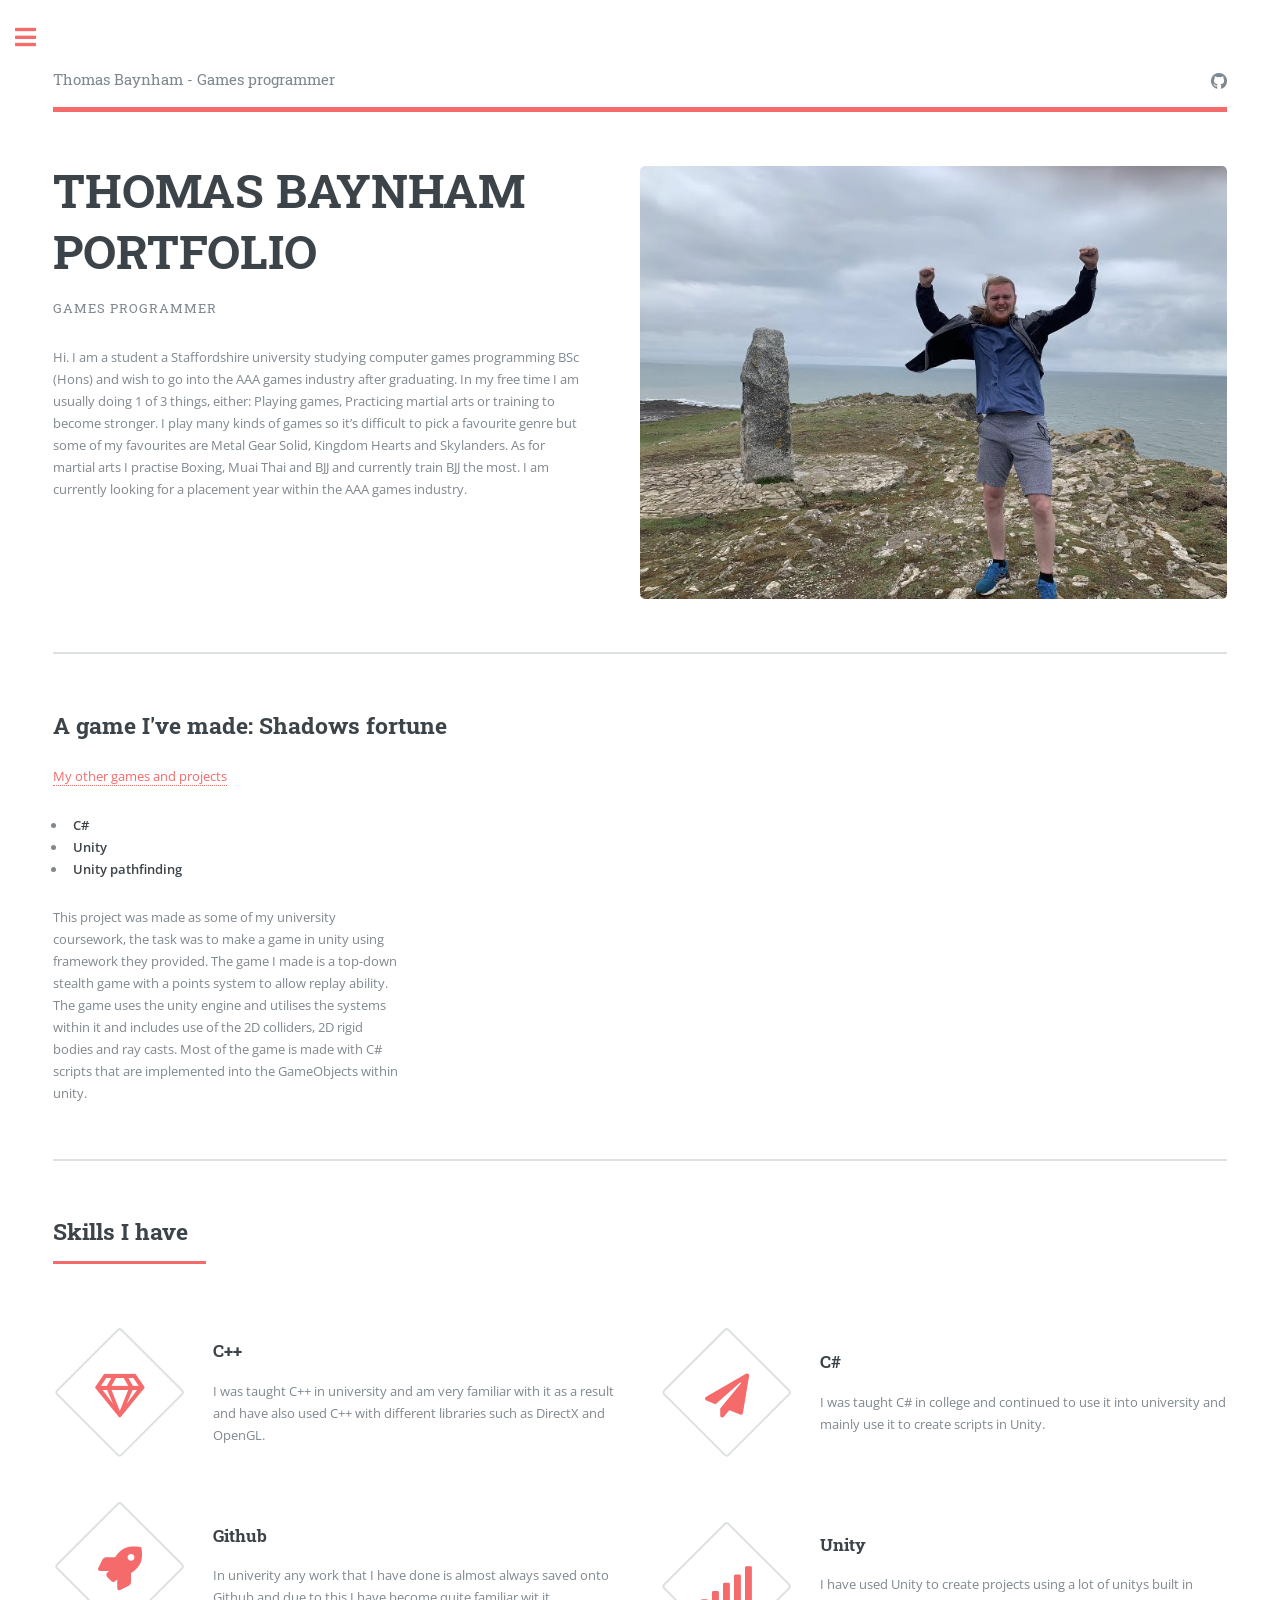
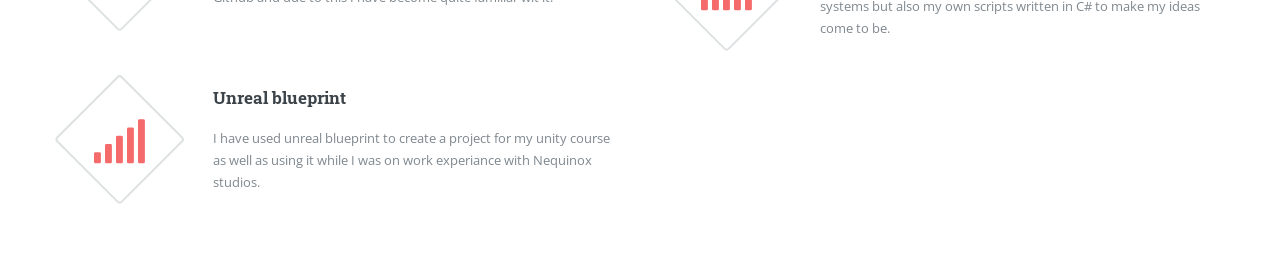
<file: index.html>
<!DOCTYPE HTML>
<!--
	Editorial by HTML5 UP
	html5up.net | @ajlkn
	Free for personal and commercial use under the CCA 3.0 license (html5up.net/license)
-->
<html>
	<head>
		<title>Hi im Tom</title>
		<meta charset="utf-8" />
		<meta name="viewport" content="width=device-width, initial-scale=1, user-scalable=no" />
		<link rel="stylesheet" href="assets/css/main.css" />
	</head>
	<body class="is-preload">

		<!-- Wrapper -->
			<div id="wrapper">

				<!-- Main -->
					<div id="main">
						<div class="inner">

							<!-- Header -->
								<header id="header">
									<a href="index.html" class="logo"></strong> Thomas Baynham - Games programmer</a>
									<ul class="icons">
										<li><a href="https://github.com/Thomas-FullPower" class="icon brands fa-github"><span class="label">Github</span></a></li>
								</header>

							<!-- Banner -->
								<section id="banner">
									<div class="content">
										<header>
											<h1>THOMAS BAYNHAM PORTFOLIO<br />
											</h1>
											<p>GAMES PROGRAMMER</p>
										</header>
										<p>Hi. I am a student a Staffordshire university studying computer games programming BSc (Hons) and wish to go into the AAA games industry after graduating. In my free time I am usually doing 1 of 3 things, either: Playing games, Practicing martial arts or training to become stronger. I play many kinds of games so it’s difficult to pick a favourite genre but some of my favourites are Metal Gear Solid, Kingdom Hearts and Skylanders. As for martial arts I practise Boxing, Muai Thai and BJJ and currently train BJJ the most. I am currently looking for a placement year within the AAA games industry.</p>
										
									</div>
									<span class="image object">
										<img src="images/Tom.jpg" alt="" />
									</span>
								</section>

								<section>
									<h2>A game I've made: Shadows fortune</h2>
									<span class="image right">
										<iframe width=960 height=540 controls 
											src="https://www.youtube.com/embed/txIBxK_RxBU">
										</iframe>
									</span>
									<p><a href="generic.html">My other games and projects</a></p>
									<ul>
										<li><b>C#</b></li>
										<li><b>Unity</b></li>
										<li><b>Unity pathfinding</b></li>
									</ul>

									<p>This project was made as some of my university coursework, the task was to make a game in unity using framework they provided. The game I made is a top-down stealth game with a points system to allow replay ability. The game uses the unity engine and utilises the systems within it and includes use of the 2D colliders, 2D rigid bodies and ray casts. Most of the game is made with C# scripts that are implemented into the GameObjects within unity.</p>
									
								</section>

							<!-- Section -->
								<section>
									<header class="major">
										<h2>Skills I have</h2>
									</header>
									<div class="features">
										<article>
											<span class="icon fa-gem"></span>
											<div class="content">
												<h3>C++</h3>
												<p>I was taught C++ in university and am very familiar with it as a result and have also used C++ with different libraries such as DirectX and OpenGL.</p>
											</div>
										</article>
										<article>
											<span class="icon solid fa-paper-plane"></span>
											<div class="content">
												<h3>C#</h3>
												<p>I was taught C# in college and continued to use it into university and mainly use it to create scripts in Unity.</p>
											</div>
										</article>
										<article>
											<span class="icon solid fa-rocket"></span>
											<div class="content">
												<h3>Github</h3>
												<p>In univerity any work that I have done is almost always saved onto Github and due to this I have become quite familiar wit it.</p>
											</div>
										</article>
										<article>
											<span class="icon solid fa-signal"></span>
											<div class="content">
												<h3>Unity</h3>
												<p>I have used Unity to create projects using a lot of unitys built in systems but also my own scripts written in C# to make my ideas come to be.</p>
											</div>
										</article>
										<article>
											<span class="icon solid fa-signal"></span>
											<div class="content">
												<h3>Unreal blueprint</h3>
												<p>I have used unreal blueprint to create a project for my unity course as well as using it while I was on work experiance with Nequinox studios.</p>
											</div>
										</article>




									</div>
								</section>

							<!-- Section -->
								

						</div>
					</div>

				<!-- Sidebar -->
					<div id="sidebar">
						<div class="inner">
							<!-- Menu -->
								<nav id="menu">
									<header class="major">
										<h2>Menu</h2>
									</header>
									<ul>
										<li><a href="index.html">HOME</a></li>
										<li><a href="generic.html">GAMES</a></li>
										
									</ul>
								</nav>

							

							<!-- Section -->
								<section>
									<header class="major">
										<h2>Talk to me</h2>
									</header>
									<p>Get in contact if you'd like. Im happy to talk.</p>
									<ul class="contact">
										<li class="icon solid fa-envelope"><a href="#">Thomasbaynham2005@outlook.com</a></li>
										<li class="icon solid fa-home"><a href="https://thomas-fullpower.github.io/ThomasBaynhamPortfolio.github.io/">My portfolio</a><br />
										<li class="icon solid fa-home"><a href="https://github.com/Thomas-FullPower">My github</a><br />
										
									</ul>
								</section>

							

						</div>
					</div>

			</div>

		<!-- Scripts -->
			<script src="assets/js/jquery.min.js"></script>
			<script src="assets/js/browser.min.js"></script>
			<script src="assets/js/breakpoints.min.js"></script>
			<script src="assets/js/util.js"></script>
			<script src="assets/js/main.js"></script>

	</body>
</html>
</file>
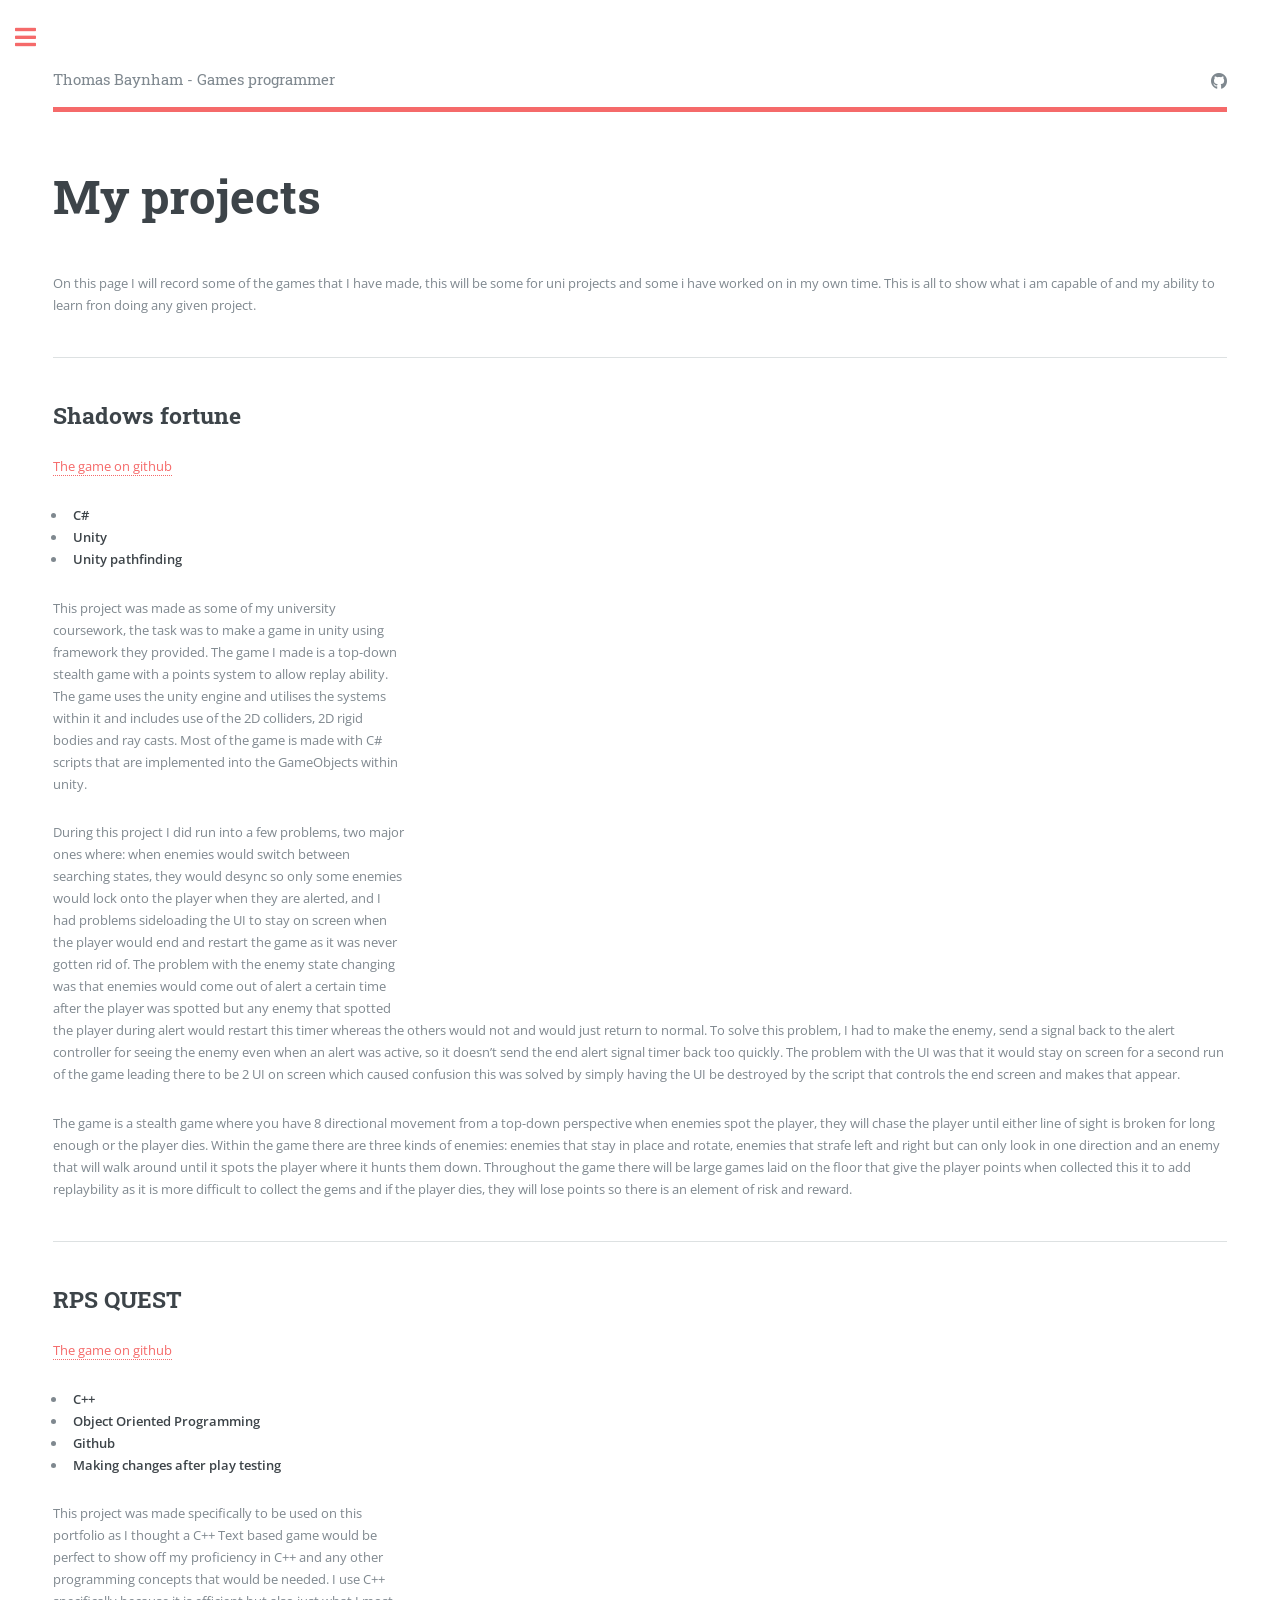
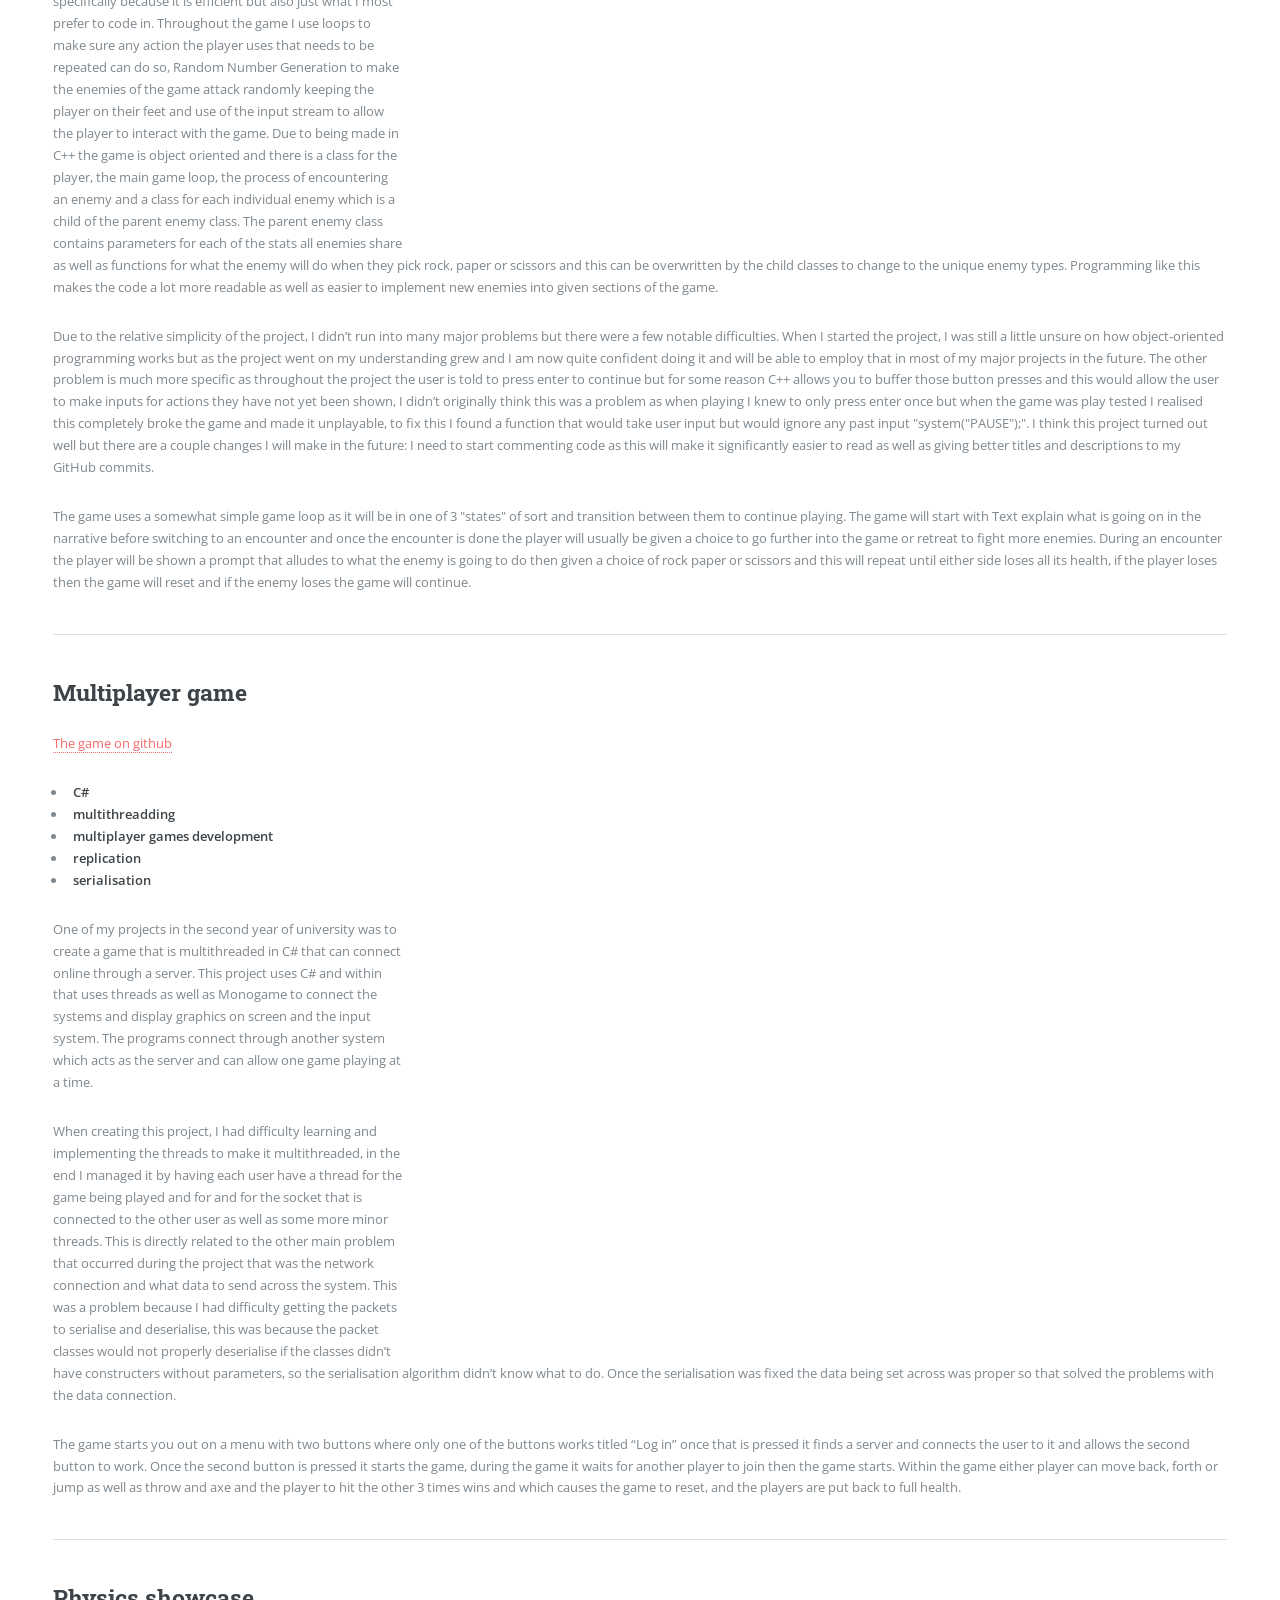
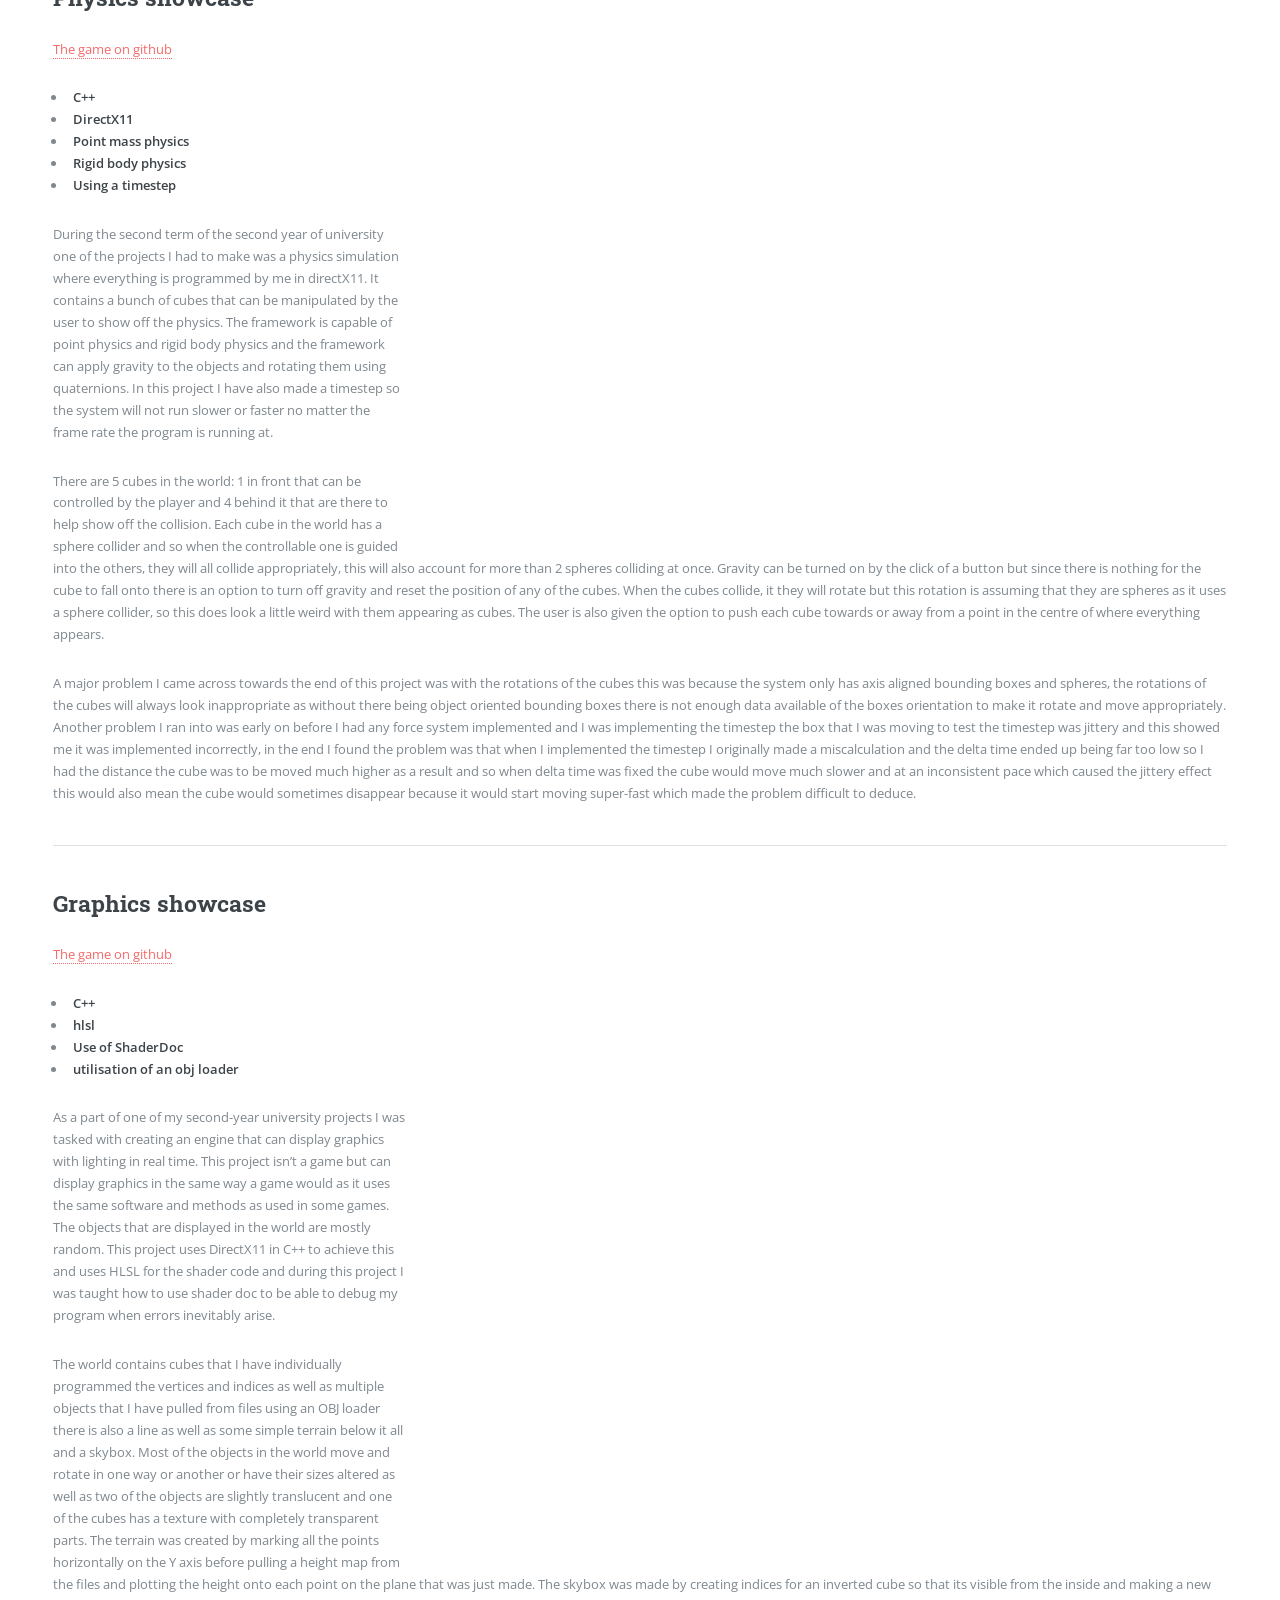
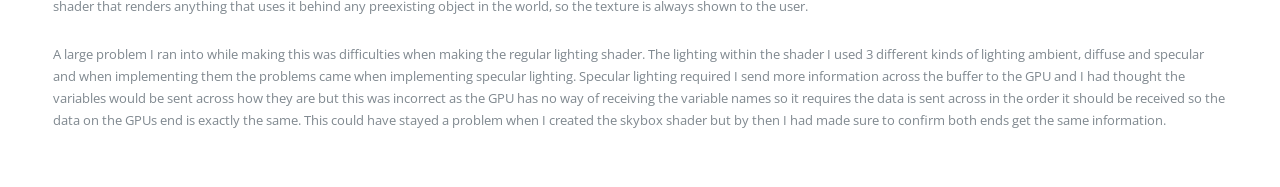
<file: generic.html>
<!DOCTYPE HTML>
<!--
	Editorial by HTML5 UP
	html5up.net | @ajlkn
	Free for personal and commercial use under the CCA 3.0 license (html5up.net/license)
-->
<html>
	<head>
		<title>My game selection</title>
		<meta charset="utf-8" />
		<meta name="viewport" content="width=device-width, initial-scale=1, user-scalable=no" />
		<link rel="stylesheet" href="assets/css/main.css" />
	</head>
	<body class="is-preload">

		<!-- Wrapper -->
			<div id="wrapper">

				<!-- Main -->
					<div id="main">
						<div class="inner">

							<!-- Header -->
							<header id="header">
								<a href="index.html" class="logo"></strong> Thomas Baynham - Games programmer</a>
								<ul class="icons">
								<li><a href="https://github.com/Thomas-FullPower" class="icon brands fa-github"><span class="label">Github</span></a></li>
							</header>

							<!-- Content -->
								<section>
									<header class="main">
										<h1>My projects</h1>
									</header>


									<p>On this page I will record some of the games that I have made, this will be some for uni projects and some i have worked on in my own time. This is all to show what i am capable of and my ability to learn fron doing any given project.</p>


									<hr class="major" />

									<h2>Shadows fortune</h2>
									<span class="image right">
										<iframe width=960 height=540 controls 
											src="https://www.youtube.com/embed/txIBxK_RxBU">
										</iframe>
									</span>
									<p><a href="https://github.com/Thomas-FullPower/UnityStealthGame">The game on github</a></p>
									<ul>
										<li><b>C#</b></li>
										<li><b>Unity</b></li>
										<li><b>Unity pathfinding</b></li>
									</ul>

									<p>This project was made as some of my university coursework, the task was to make a game in unity using framework they provided. The game I made is a top-down stealth game with a points system to allow replay ability. The game uses the unity engine and utilises the systems within it and includes use of the 2D colliders, 2D rigid bodies and ray casts. Most of the game is made with C# scripts that are implemented into the GameObjects within unity.</p>
									<p>During this project I did run into a few problems, two major ones where: when enemies would switch between searching states, they would desync so only some enemies would lock onto the player when they are alerted, and I had problems sideloading the UI to stay on screen when the player would end and restart the game as it was never gotten rid of. The problem with the enemy state changing was that enemies would come out of alert a certain time after the player was spotted but any enemy that spotted the player during alert would restart this timer whereas the others would not and would just return to normal. To solve this problem, I had to make the enemy, send a signal back to the alert controller for seeing the enemy even when an alert was active, so it doesn’t send the end alert signal timer back too quickly. The problem with the UI was that it would stay on screen for a second run of the game leading there to be 2 UI on screen which caused confusion this was solved by simply having the UI be destroyed by the script that controls the end screen and makes that appear.</p>
									<p>The game is a stealth game where you have 8 directional movement from a top-down perspective when enemies spot the player, they will chase the player until either line of sight is broken for long enough or the player dies. Within the game there are three kinds of enemies: enemies that stay in place and rotate, enemies that strafe left and right but can only look in one direction and an enemy that will walk around until it spots the player where it hunts them down. Throughout the game there will be large games laid on the floor that give the player points when collected this it to add replaybility as it is more difficult to collect the gems and if the player dies, they will lose points so there is an element of risk and reward. </p>

									<hr class="major" />

									<h2>RPS QUEST</h2>
									<span class="image right">
										<iframe width=960 height=480 controls 
											src="https://www.youtube.com/embed/RLgq6phqWAc">
										</iframe>
										
									</span>
									<p><a href="https://github.com/Thomas-FullPower/TextBasedGame">The game on github</a></p>
									<ul>
										<li><b>C++</b></li>
										<li><b>Object Oriented Programming</b></li>
										<li><b>Github</b></li>
										<li><b>Making changes after play testing</b></li>
									</ul>

									<p>This project was made specifically to be used on this portfolio as I thought a C++ Text based game would be perfect to show off my proficiency in C++ and any other programming concepts that would be needed. I use C++ specifically because it is efficient but also just what I most prefer to code in. Throughout the game I use loops to make sure any action the player uses that needs to be repeated can do so, Random Number Generation to make the enemies of the game attack randomly keeping the player on their feet and use of the input stream to allow the player to interact with the game. Due to being made in C++ the game is object oriented and there is a class for the player, the main game loop, the process of encountering an enemy and a class for each individual enemy which is a child of the parent enemy class. The parent enemy class contains parameters for each of the stats all enemies share as well as functions for what the enemy will do when they pick rock, paper or scissors and this can be overwritten by the child classes to change to the unique enemy types. Programming like this makes the code a lot more readable as well as easier to implement new enemies into given sections of the game. </p>
									<p>Due to the relative simplicity of the project, I didn’t run into many major problems but there were a few notable difficulties. When I started the project, I was still a little unsure on how object-oriented programming works but as the project went on my understanding grew and I am now quite confident doing it and will be able to employ that in most of my major projects in the future. The other problem is much more specific as throughout the project the user is told to press enter to continue but for some reason C++ allows you to buffer those button presses and this would allow the user to make inputs for actions they have not yet been shown, I didn’t originally think this was a problem as when playing I knew to only press enter once but when the game was play tested I realised this completely broke the game and made it unplayable, to fix this I found a function that would take user input but would ignore any past input "system("PAUSE");". I think this project turned out well but there are a couple changes I will make in the future: I need to start commenting code as this will make it significantly easier to read as well as giving better titles and descriptions to my GitHub commits. </p>
									<p>The game uses a somewhat simple game loop as it will be in one of 3 "states" of sort and transition between them to continue playing. The game will start with Text explain what is going on in the narrative before switching to an encounter and once the encounter is done the player will usually be given a choice to go further into the game or retreat to fight more enemies. During an encounter the player will be shown a prompt that alludes to what the enemy is going to do then given a choice of rock paper or scissors and this will repeat until either side loses all its health, if the player loses then the game will reset and if the enemy loses the game will continue. </p>

									<hr class="major" />

									<h2>Multiplayer game</h2>
									<span class="image right">
										<iframe width=1024 height=608 controls 
											src="https://www.youtube.com/embed/al0fX0JDE2g">
										</iframe>
									</span>
									<p><a href="https://github.com/Thomas-FullPower/TextBasedGame">The game on github</a></p>
									<ul>
										<li><b>C#</b></li>
										<li><b>multithreadding</b></li>
										<li><b>multiplayer games development</b></li>
										<li><b>replication</b></li>
										<li><b>serialisation</b></li>
									</ul>

									<p>One of my projects in the second year of university was to create a game that is multithreaded in C# that can connect online through a server. This project uses C# and within that uses threads as well as Monogame to connect the systems and display graphics on screen and the input system. The programs connect through another system which acts as the server and can allow one game playing at a time.</p>
									<p>When creating this project, I had difficulty learning and implementing the threads to make it multithreaded, in the end I managed it by having each user have a thread for the game being played and for and for the socket that is connected to the other user as well as some more minor threads. This is directly related to the other main problem that occurred during the project that was the network connection and what data to send across the system. This was a problem because I had difficulty getting the packets to serialise and deserialise, this was because the packet classes would not properly deserialise if the classes didn’t have constructers without parameters, so the serialisation algorithm didn’t know what to do. Once the serialisation was fixed the data being set across was proper so that solved the problems with the data connection.</p>
									<p>The game starts you out on a menu with two buttons where only one of the buttons works titled “Log in” once that is pressed it finds a server and connects the user to it and allows the second button to work. Once the second button is pressed it starts the game, during the game it waits for another player to join then the game starts. Within the game either player can move back, forth or jump as well as throw and axe and the player to hit the other 3 times wins and which causes the game to reset, and the players are put back to full health.</p>
									
									<hr class="major" />

									<h2>Physics showcase</h2>
									<span class="image right">
										<iframe width=960 height=480 controls 
											src="https://www.youtube.com/embed/Iqvok5Qqnuw">
										</iframe>
										
									</span>
									<p><a href="https://github.com/Thomas-FullPower/PhysicsShowcase">The game on github</a></p>
									<ul>
										<li><b>C++</b></li>
										<li><b>DirectX11</b></li>
										<li><b>Point mass physics</b></li>
										<li><b>Rigid body physics</b></li>
										<li><b>Using a timestep</b></li>
									</ul>

									<p>During the second term of the second year of university one of the projects I had to make was a physics simulation where everything is programmed by me in directX11. It contains a bunch of cubes that can be manipulated by the user to show off the physics. The framework is capable of point physics and rigid body physics and the framework can apply gravity to the objects and rotating them using quaternions. In this project I have also made a timestep so the system will not run slower or faster no matter the frame rate the program is running at.</p>
									<p>There are 5 cubes in the world: 1 in front that can be controlled by the player and 4 behind it that are there to help show off the collision. Each cube in the world has a sphere collider and so when the controllable one is guided into the others, they will all collide appropriately, this will also account for more than 2 spheres colliding at once. Gravity can be turned on by the click of a button but since there is nothing for the cube to fall onto there is an option to turn off gravity and reset the position of any of the cubes. When the cubes collide, it they will rotate but this rotation is assuming that they are spheres as it uses a sphere collider, so this does look a little weird with them appearing as cubes. The user is also given the option to push each cube towards or away from a point in the centre of where everything appears. </p>
									<p>A major problem I came across towards the end of this project was with the rotations of the cubes this was because the system only has axis aligned bounding boxes and spheres, the rotations of the cubes will always look inappropriate as without there being object oriented bounding boxes there is not enough data available of the boxes orientation to make it rotate and move appropriately. Another problem I ran into was early on before I had any force system implemented and I was implementing the timestep the box that I was moving to test the timestep was jittery and this showed me it was implemented incorrectly, in the end I found the problem was that when I implemented the timestep I originally made a miscalculation and the delta time ended up being far too low so I had the distance the cube was to be moved much higher as a result and so when delta time was fixed the cube would move much slower and at an inconsistent pace which caused the jittery effect this would also mean the cube would sometimes disappear because it would start moving super-fast which made the problem difficult to deduce. </p>

									<hr class="major" />

									<h2>Graphics showcase</h2>
									<span class="image right">
										<iframe width=1012 height=608 controls 
											src="https://www.youtube.com/embed/wGGGYkDtMfM">
										</iframe>
									</span>
									<p><a href="https://github.com/Thomas-FullPower/GraphicsProject">The game on github</a></p>
									<ul>
										<li><b>C++</b></li>
										<li><b>hlsl</b></li>
										<li><b>Use of ShaderDoc</b></li>
										<li><b>utilisation of an obj loader</b></li>
									</ul>

									<p>As a part of one of my second-year university projects I was tasked with creating an engine that can display graphics with lighting in real time. This project isn’t a game but can display graphics in the same way a game would as it uses the same software and methods as used in some games. The objects that are displayed in the world are mostly random. This project uses DirectX11 in C++ to achieve this and uses HLSL for the shader code and during this project I was taught how to use shader doc to be able to debug my program when errors inevitably arise.</p>
									<p>The world contains cubes that I have individually programmed the vertices and indices as well as multiple objects that I have pulled from files using an OBJ loader there is also a line as well as some simple terrain below it all and a skybox. Most of the objects in the world move and rotate in one way or another or have their sizes altered as well as two of the objects are slightly translucent and one of the cubes has a texture with completely transparent parts. The terrain was created by marking all the points horizontally on the Y axis before pulling a height map from the files and plotting the height onto each point on the plane that was just made. The skybox was made by creating indices for an inverted cube so that its visible from the inside and making a new shader that renders anything that uses it behind any preexisting object in the world, so the texture is always shown to the user.</p>
									<p>A large problem I ran into while making this was difficulties when making the regular lighting shader. The lighting within the shader I used 3 different kinds of lighting ambient, diffuse and specular and when implementing them the problems came when implementing specular lighting. Specular lighting required I send more information across the buffer to the GPU and I had thought the variables would be sent across how they are but this was incorrect as the GPU has no way of receiving the variable names so it requires the data is sent across in the order it should be received so the data on the GPUs end is exactly the same. This could have stayed a problem when I created the skybox shader but by then I had made sure to confirm both ends get the same information.</p>
								
								
								
									


								</section>

						</div>
					</div>

								<!-- Sidebar -->
								<div id="sidebar">
									<div class="inner">
										<!-- Menu -->
											<nav id="menu">
												<header class="major">
													<h2>Menu</h2>
												</header>
												<ul>
													<li><a href="index.html">HOME</a></li>
													<li><a href="generic.html">GAMES</a></li>
													
												</ul>
											</nav>
			
										
			
										<!-- Section -->
											<section>
												<header class="major">
													<h2>Talk to me</h2>
												</header>
												<p>Get in contact if you'd like. Im happy to talk.</p>
												<ul class="contact">
													<li class="icon solid fa-envelope"><a href="#">Thomasbaynham2005@outlook.com</a></li>
													<li class="icon solid fa-home"><a href="https://thomas-fullpower.github.io/ThomasBaynhamPortfolio.github.io/">My portfolio</a><br />
													<li class="icon solid fa-home"><a href="https://github.com/Thomas-FullPower">My github</a><br />
													
												</ul>
											</section>
			
										
			
									</div>
								</div>

		<!-- Scripts -->
			<script src="assets/js/jquery.min.js"></script>
			<script src="assets/js/browser.min.js"></script>
			<script src="assets/js/breakpoints.min.js"></script>
			<script src="assets/js/util.js"></script>
			<script src="assets/js/main.js"></script>

	</body>
</html>
</file>
<file: assets/css/main.css>
@import url(fontawesome-all.min.css);
@import url("https://fonts.googleapis.com/css?family=Open+Sans:400,600,400italic,600italic|Roboto+Slab:400,700");
/*
	Editorial by HTML5 UP
	html5up.net | @ajlkn
	Free for personal and commercial use under the CCA 3.0 license (html5up.net/license)
*/
html, body, div, span, applet, object,
iframe, h1, h2, h3, h4, h5, h6, p, blockquote,
pre, a, abbr, acronym, address, big, cite,
code, del, dfn, em, img, ins, kbd, q, s, samp,
small, strike, strong, sub, sup, tt, var, b,
u, i, center, dl, dt, dd, ol, ul, li, fieldset,
form, label, legend, table, caption, tbody,
tfoot, thead, tr, th, td, article, aside,
canvas, details, embed, figure, figcaption,
footer, header, hgroup, menu, nav, output, ruby,
section, summary, time, mark, audio, video {
  margin: 0;
  padding: 0;
  border: 0;
  font-size: 100%;
  font: inherit;
  vertical-align: baseline; }

article, aside, details, figcaption, figure,
footer, header, hgroup, menu, nav, section {
  display: block; }

body {
  line-height: 1; }

ol, ul {
  list-style: none; }

blockquote, q {
  quotes: none; }
  blockquote:before, blockquote:after, q:before, q:after {
    content: '';
    content: none; }

table {
  border-collapse: collapse;
  border-spacing: 0; }

body {
  -webkit-text-size-adjust: none; }

mark {
  background-color: transparent;
  color: inherit; }

input::-moz-focus-inner {
  border: 0;
  padding: 0; }

input, select, textarea {
  -moz-appearance: none;
  -webkit-appearance: none;
  -ms-appearance: none;
  appearance: none; }

/* Basic */
@-ms-viewport {
  width: device-width; }

body {
  -ms-overflow-style: scrollbar; }

@media screen and (max-width: 480px) {
  html, body {
    min-width: 320px; } }

html {
  box-sizing: border-box; }

*, *:before, *:after {
  box-sizing: inherit; }

body {
  background: #ffffff; }
  body.is-preload *, body.is-preload *:before, body.is-preload *:after, body.is-resizing *, body.is-resizing *:before, body.is-resizing *:after {
    -moz-animation: none !important;
    -webkit-animation: none !important;
    -ms-animation: none !important;
    animation: none !important;
    -moz-transition: none !important;
    -webkit-transition: none !important;
    -ms-transition: none !important;
    transition: none !important; }

/* Type */
body, input, select, textarea {
  color: #7f888f;
  font-family: "Open Sans", sans-serif;
  font-size: 13pt;
  font-weight: 400;
  line-height: 1.65; }
  @media screen and (max-width: 1680px) {
    body, input, select, textarea {
      font-size: 11pt; } }
  @media screen and (max-width: 1280px) {
    body, input, select, textarea {
      font-size: 10pt; } }
  @media screen and (max-width: 360px) {
    body, input, select, textarea {
      font-size: 9pt; } }

a {
  -moz-transition: color 0.2s ease-in-out, border-bottom-color 0.2s ease-in-out;
  -webkit-transition: color 0.2s ease-in-out, border-bottom-color 0.2s ease-in-out;
  -ms-transition: color 0.2s ease-in-out, border-bottom-color 0.2s ease-in-out;
  transition: color 0.2s ease-in-out, border-bottom-color 0.2s ease-in-out;
  border-bottom: dotted 1px;
  color: #f56a6a;
  text-decoration: none; }
  a:hover {
    border-bottom-color: #f56a6a;
    color: #f56a6a !important; }
    a:hover strong {
      color: inherit; }

strong, b {
  color: #3d4449;
  font-weight: 600; }

em, i {
  font-style: italic; }

p {
  margin: 0 0 2em 0; }

h1, h2, h3, h4, h5, h6 {
  color: #3d4449;
  font-family: "Roboto Slab", serif;
  font-weight: 700;
  line-height: 1.5;
  margin: 0 0 1em 0; }
  h1 a, h2 a, h3 a, h4 a, h5 a, h6 a {
    color: inherit;
    text-decoration: none;
    border-bottom: 0; }

h1 {
  font-size: 4em;
  margin: 0 0 0.5em 0;
  line-height: 1.3; }

h2 {
  font-size: 1.75em; }

h3 {
  font-size: 1.25em; }

h4 {
  font-size: 1.1em; }

h5 {
  font-size: 0.9em; }

h6 {
  font-size: 0.7em; }

@media screen and (max-width: 1680px) {
  h1 {
    font-size: 3.5em; } }

@media screen and (max-width: 980px) {
  h1 {
    font-size: 3.25em; } }

@media screen and (max-width: 736px) {
  h1 {
    font-size: 2em;
    line-height: 1.4; }
  h2 {
    font-size: 1.5em; } }

sub {
  font-size: 0.8em;
  position: relative;
  top: 0.5em; }

sup {
  font-size: 0.8em;
  position: relative;
  top: -0.5em; }

blockquote {
  border-left: solid 3px rgba(210, 215, 217, 0.75);
  font-style: italic;
  margin: 0 0 2em 0;
  padding: 0.5em 0 0.5em 2em; }

code {
  background: rgba(230, 235, 237, 0.25);
  border-radius: 0.375em;
  border: solid 1px rgba(210, 215, 217, 0.75);
  font-family: "Courier New", monospace;
  font-size: 0.9em;
  margin: 0 0.25em;
  padding: 0.25em 0.65em; }

pre {
  -webkit-overflow-scrolling: touch;
  font-family: "Courier New", monospace;
  font-size: 0.9em;
  margin: 0 0 2em 0; }
  pre code {
    display: block;
    line-height: 1.75;
    padding: 1em 1.5em;
    overflow-x: auto; }

hr {
  border: 0;
  border-bottom: solid 1px rgba(210, 215, 217, 0.75);
  margin: 2em 0; }
  hr.major {
    margin: 3em 0; }

.align-left {
  text-align: left; }

.align-center {
  text-align: center; }

.align-right {
  text-align: right; }

/* Row */
.row {
  display: flex;
  flex-wrap: wrap;
  box-sizing: border-box;
  align-items: stretch; }
  .row > * {
    box-sizing: border-box; }
  .row.gtr-uniform > * > :last-child {
    margin-bottom: 0; }
  .row.aln-left {
    justify-content: flex-start; }
  .row.aln-center {
    justify-content: center; }
  .row.aln-right {
    justify-content: flex-end; }
  .row.aln-top {
    align-items: flex-start; }
  .row.aln-middle {
    align-items: center; }
  .row.aln-bottom {
    align-items: flex-end; }
  .row > .imp {
    order: -1; }
  .row > .col-1 {
    width: 8.33333%; }
  .row > .off-1 {
    margin-left: 8.33333%; }
  .row > .col-2 {
    width: 16.66667%; }
  .row > .off-2 {
    margin-left: 16.66667%; }
  .row > .col-3 {
    width: 25%; }
  .row > .off-3 {
    margin-left: 25%; }
  .row > .col-4 {
    width: 33.33333%; }
  .row > .off-4 {
    margin-left: 33.33333%; }
  .row > .col-5 {
    width: 41.66667%; }
  .row > .off-5 {
    margin-left: 41.66667%; }
  .row > .col-6 {
    width: 50%; }
  .row > .off-6 {
    margin-left: 50%; }
  .row > .col-7 {
    width: 58.33333%; }
  .row > .off-7 {
    margin-left: 58.33333%; }
  .row > .col-8 {
    width: 66.66667%; }
  .row > .off-8 {
    margin-left: 66.66667%; }
  .row > .col-9 {
    width: 75%; }
  .row > .off-9 {
    margin-left: 75%; }
  .row > .col-10 {
    width: 83.33333%; }
  .row > .off-10 {
    margin-left: 83.33333%; }
  .row > .col-11 {
    width: 91.66667%; }
  .row > .off-11 {
    margin-left: 91.66667%; }
  .row > .col-12 {
    width: 100%; }
  .row > .off-12 {
    margin-left: 100%; }
  .row.gtr-0 {
    margin-top: 0;
    margin-left: 0em; }
    .row.gtr-0 > * {
      padding: 0 0 0 0em; }
    .row.gtr-0.gtr-uniform {
      margin-top: 0em; }
      .row.gtr-0.gtr-uniform > * {
        padding-top: 0em; }
  .row.gtr-25 {
    margin-top: 0;
    margin-left: -0.375em; }
    .row.gtr-25 > * {
      padding: 0 0 0 0.375em; }
    .row.gtr-25.gtr-uniform {
      margin-top: -0.375em; }
      .row.gtr-25.gtr-uniform > * {
        padding-top: 0.375em; }
  .row.gtr-50 {
    margin-top: 0;
    margin-left: -0.75em; }
    .row.gtr-50 > * {
      padding: 0 0 0 0.75em; }
    .row.gtr-50.gtr-uniform {
      margin-top: -0.75em; }
      .row.gtr-50.gtr-uniform > * {
        padding-top: 0.75em; }
  .row {
    margin-top: 0;
    margin-left: -1.5em; }
    .row > * {
      padding: 0 0 0 1.5em; }
    .row.gtr-uniform {
      margin-top: -1.5em; }
      .row.gtr-uniform > * {
        padding-top: 1.5em; }
  .row.gtr-150 {
    margin-top: 0;
    margin-left: -2.25em; }
    .row.gtr-150 > * {
      padding: 0 0 0 2.25em; }
    .row.gtr-150.gtr-uniform {
      margin-top: -2.25em; }
      .row.gtr-150.gtr-uniform > * {
        padding-top: 2.25em; }
  .row.gtr-200 {
    margin-top: 0;
    margin-left: -3em; }
    .row.gtr-200 > * {
      padding: 0 0 0 3em; }
    .row.gtr-200.gtr-uniform {
      margin-top: -3em; }
      .row.gtr-200.gtr-uniform > * {
        padding-top: 3em; }
  @media screen and (max-width: 1680px) {
    .row {
      display: flex;
      flex-wrap: wrap;
      box-sizing: border-box;
      align-items: stretch; }
      .row > * {
        box-sizing: border-box; }
      .row.gtr-uniform > * > :last-child {
        margin-bottom: 0; }
      .row.aln-left {
        justify-content: flex-start; }
      .row.aln-center {
        justify-content: center; }
      .row.aln-right {
        justify-content: flex-end; }
      .row.aln-top {
        align-items: flex-start; }
      .row.aln-middle {
        align-items: center; }
      .row.aln-bottom {
        align-items: flex-end; }
      .row > .imp-xlarge {
        order: -1; }
      .row > .col-1-xlarge {
        width: 8.33333%; }
      .row > .off-1-xlarge {
        margin-left: 8.33333%; }
      .row > .col-2-xlarge {
        width: 16.66667%; }
      .row > .off-2-xlarge {
        margin-left: 16.66667%; }
      .row > .col-3-xlarge {
        width: 25%; }
      .row > .off-3-xlarge {
        margin-left: 25%; }
      .row > .col-4-xlarge {
        width: 33.33333%; }
      .row > .off-4-xlarge {
        margin-left: 33.33333%; }
      .row > .col-5-xlarge {
        width: 41.66667%; }
      .row > .off-5-xlarge {
        margin-left: 41.66667%; }
      .row > .col-6-xlarge {
        width: 50%; }
      .row > .off-6-xlarge {
        margin-left: 50%; }
      .row > .col-7-xlarge {
        width: 58.33333%; }
      .row > .off-7-xlarge {
        margin-left: 58.33333%; }
      .row > .col-8-xlarge {
        width: 66.66667%; }
      .row > .off-8-xlarge {
        margin-left: 66.66667%; }
      .row > .col-9-xlarge {
        width: 75%; }
      .row > .off-9-xlarge {
        margin-left: 75%; }
      .row > .col-10-xlarge {
        width: 83.33333%; }
      .row > .off-10-xlarge {
        margin-left: 83.33333%; }
      .row > .col-11-xlarge {
        width: 91.66667%; }
      .row > .off-11-xlarge {
        margin-left: 91.66667%; }
      .row > .col-12-xlarge {
        width: 100%; }
      .row > .off-12-xlarge {
        margin-left: 100%; }
      .row.gtr-0 {
        margin-top: 0;
        margin-left: 0em; }
        .row.gtr-0 > * {
          padding: 0 0 0 0em; }
        .row.gtr-0.gtr-uniform {
          margin-top: 0em; }
          .row.gtr-0.gtr-uniform > * {
            padding-top: 0em; }
      .row.gtr-25 {
        margin-top: 0;
        margin-left: -0.375em; }
        .row.gtr-25 > * {
          padding: 0 0 0 0.375em; }
        .row.gtr-25.gtr-uniform {
          margin-top: -0.375em; }
          .row.gtr-25.gtr-uniform > * {
            padding-top: 0.375em; }
      .row.gtr-50 {
        margin-top: 0;
        margin-left: -0.75em; }
        .row.gtr-50 > * {
          padding: 0 0 0 0.75em; }
        .row.gtr-50.gtr-uniform {
          margin-top: -0.75em; }
          .row.gtr-50.gtr-uniform > * {
            padding-top: 0.75em; }
      .row {
        margin-top: 0;
        margin-left: -1.5em; }
        .row > * {
          padding: 0 0 0 1.5em; }
        .row.gtr-uniform {
          margin-top: -1.5em; }
          .row.gtr-uniform > * {
            padding-top: 1.5em; }
      .row.gtr-150 {
        margin-top: 0;
        margin-left: -2.25em; }
        .row.gtr-150 > * {
          padding: 0 0 0 2.25em; }
        .row.gtr-150.gtr-uniform {
          margin-top: -2.25em; }
          .row.gtr-150.gtr-uniform > * {
            padding-top: 2.25em; }
      .row.gtr-200 {
        margin-top: 0;
        margin-left: -3em; }
        .row.gtr-200 > * {
          padding: 0 0 0 3em; }
        .row.gtr-200.gtr-uniform {
          margin-top: -3em; }
          .row.gtr-200.gtr-uniform > * {
            padding-top: 3em; } }
  @media screen and (max-width: 1280px) {
    .row {
      display: flex;
      flex-wrap: wrap;
      box-sizing: border-box;
      align-items: stretch; }
      .row > * {
        box-sizing: border-box; }
      .row.gtr-uniform > * > :last-child {
        margin-bottom: 0; }
      .row.aln-left {
        justify-content: flex-start; }
      .row.aln-center {
        justify-content: center; }
      .row.aln-right {
        justify-content: flex-end; }
      .row.aln-top {
        align-items: flex-start; }
      .row.aln-middle {
        align-items: center; }
      .row.aln-bottom {
        align-items: flex-end; }
      .row > .imp-large {
        order: -1; }
      .row > .col-1-large {
        width: 8.33333%; }
      .row > .off-1-large {
        margin-left: 8.33333%; }
      .row > .col-2-large {
        width: 16.66667%; }
      .row > .off-2-large {
        margin-left: 16.66667%; }
      .row > .col-3-large {
        width: 25%; }
      .row > .off-3-large {
        margin-left: 25%; }
      .row > .col-4-large {
        width: 33.33333%; }
      .row > .off-4-large {
        margin-left: 33.33333%; }
      .row > .col-5-large {
        width: 41.66667%; }
      .row > .off-5-large {
        margin-left: 41.66667%; }
      .row > .col-6-large {
        width: 50%; }
      .row > .off-6-large {
        margin-left: 50%; }
      .row > .col-7-large {
        width: 58.33333%; }
      .row > .off-7-large {
        margin-left: 58.33333%; }
      .row > .col-8-large {
        width: 66.66667%; }
      .row > .off-8-large {
        margin-left: 66.66667%; }
      .row > .col-9-large {
        width: 75%; }
      .row > .off-9-large {
        margin-left: 75%; }
      .row > .col-10-large {
        width: 83.33333%; }
      .row > .off-10-large {
        margin-left: 83.33333%; }
      .row > .col-11-large {
        width: 91.66667%; }
      .row > .off-11-large {
        margin-left: 91.66667%; }
      .row > .col-12-large {
        width: 100%; }
      .row > .off-12-large {
        margin-left: 100%; }
      .row.gtr-0 {
        margin-top: 0;
        margin-left: 0em; }
        .row.gtr-0 > * {
          padding: 0 0 0 0em; }
        .row.gtr-0.gtr-uniform {
          margin-top: 0em; }
          .row.gtr-0.gtr-uniform > * {
            padding-top: 0em; }
      .row.gtr-25 {
        margin-top: 0;
        margin-left: -0.375em; }
        .row.gtr-25 > * {
          padding: 0 0 0 0.375em; }
        .row.gtr-25.gtr-uniform {
          margin-top: -0.375em; }
          .row.gtr-25.gtr-uniform > * {
            padding-top: 0.375em; }
      .row.gtr-50 {
        margin-top: 0;
        margin-left: -0.75em; }
        .row.gtr-50 > * {
          padding: 0 0 0 0.75em; }
        .row.gtr-50.gtr-uniform {
          margin-top: -0.75em; }
          .row.gtr-50.gtr-uniform > * {
            padding-top: 0.75em; }
      .row {
        margin-top: 0;
        margin-left: -1.5em; }
        .row > * {
          padding: 0 0 0 1.5em; }
        .row.gtr-uniform {
          margin-top: -1.5em; }
          .row.gtr-uniform > * {
            padding-top: 1.5em; }
      .row.gtr-150 {
        margin-top: 0;
        margin-left: -2.25em; }
        .row.gtr-150 > * {
          padding: 0 0 0 2.25em; }
        .row.gtr-150.gtr-uniform {
          margin-top: -2.25em; }
          .row.gtr-150.gtr-uniform > * {
            padding-top: 2.25em; }
      .row.gtr-200 {
        margin-top: 0;
        margin-left: -3em; }
        .row.gtr-200 > * {
          padding: 0 0 0 3em; }
        .row.gtr-200.gtr-uniform {
          margin-top: -3em; }
          .row.gtr-200.gtr-uniform > * {
            padding-top: 3em; } }
  @media screen and (max-width: 980px) {
    .row {
      display: flex;
      flex-wrap: wrap;
      box-sizing: border-box;
      align-items: stretch; }
      .row > * {
        box-sizing: border-box; }
      .row.gtr-uniform > * > :last-child {
        margin-bottom: 0; }
      .row.aln-left {
        justify-content: flex-start; }
      .row.aln-center {
        justify-content: center; }
      .row.aln-right {
        justify-content: flex-end; }
      .row.aln-top {
        align-items: flex-start; }
      .row.aln-middle {
        align-items: center; }
      .row.aln-bottom {
        align-items: flex-end; }
      .row > .imp-medium {
        order: -1; }
      .row > .col-1-medium {
        width: 8.33333%; }
      .row > .off-1-medium {
        margin-left: 8.33333%; }
      .row > .col-2-medium {
        width: 16.66667%; }
      .row > .off-2-medium {
        margin-left: 16.66667%; }
      .row > .col-3-medium {
        width: 25%; }
      .row > .off-3-medium {
        margin-left: 25%; }
      .row > .col-4-medium {
        width: 33.33333%; }
      .row > .off-4-medium {
        margin-left: 33.33333%; }
      .row > .col-5-medium {
        width: 41.66667%; }
      .row > .off-5-medium {
        margin-left: 41.66667%; }
      .row > .col-6-medium {
        width: 50%; }
      .row > .off-6-medium {
        margin-left: 50%; }
      .row > .col-7-medium {
        width: 58.33333%; }
      .row > .off-7-medium {
        margin-left: 58.33333%; }
      .row > .col-8-medium {
        width: 66.66667%; }
      .row > .off-8-medium {
        margin-left: 66.66667%; }
      .row > .col-9-medium {
        width: 75%; }
      .row > .off-9-medium {
        margin-left: 75%; }
      .row > .col-10-medium {
        width: 83.33333%; }
      .row > .off-10-medium {
        margin-left: 83.33333%; }
      .row > .col-11-medium {
        width: 91.66667%; }
      .row > .off-11-medium {
        margin-left: 91.66667%; }
      .row > .col-12-medium {
        width: 100%; }
      .row > .off-12-medium {
        margin-left: 100%; }
      .row.gtr-0 {
        margin-top: 0;
        margin-left: 0em; }
        .row.gtr-0 > * {
          padding: 0 0 0 0em; }
        .row.gtr-0.gtr-uniform {
          margin-top: 0em; }
          .row.gtr-0.gtr-uniform > * {
            padding-top: 0em; }
      .row.gtr-25 {
        margin-top: 0;
        margin-left: -0.375em; }
        .row.gtr-25 > * {
          padding: 0 0 0 0.375em; }
        .row.gtr-25.gtr-uniform {
          margin-top: -0.375em; }
          .row.gtr-25.gtr-uniform > * {
            padding-top: 0.375em; }
      .row.gtr-50 {
        margin-top: 0;
        margin-left: -0.75em; }
        .row.gtr-50 > * {
          padding: 0 0 0 0.75em; }
        .row.gtr-50.gtr-uniform {
          margin-top: -0.75em; }
          .row.gtr-50.gtr-uniform > * {
            padding-top: 0.75em; }
      .row {
        margin-top: 0;
        margin-left: -1.5em; }
        .row > * {
          padding: 0 0 0 1.5em; }
        .row.gtr-uniform {
          margin-top: -1.5em; }
          .row.gtr-uniform > * {
            padding-top: 1.5em; }
      .row.gtr-150 {
        margin-top: 0;
        margin-left: -2.25em; }
        .row.gtr-150 > * {
          padding: 0 0 0 2.25em; }
        .row.gtr-150.gtr-uniform {
          margin-top: -2.25em; }
          .row.gtr-150.gtr-uniform > * {
            padding-top: 2.25em; }
      .row.gtr-200 {
        margin-top: 0;
        margin-left: -3em; }
        .row.gtr-200 > * {
          padding: 0 0 0 3em; }
        .row.gtr-200.gtr-uniform {
          margin-top: -3em; }
          .row.gtr-200.gtr-uniform > * {
            padding-top: 3em; } }
  @media screen and (max-width: 736px) {
    .row {
      display: flex;
      flex-wrap: wrap;
      box-sizing: border-box;
      align-items: stretch; }
      .row > * {
        box-sizing: border-box; }
      .row.gtr-uniform > * > :last-child {
        margin-bottom: 0; }
      .row.aln-left {
        justify-content: flex-start; }
      .row.aln-center {
        justify-content: center; }
      .row.aln-right {
        justify-content: flex-end; }
      .row.aln-top {
        align-items: flex-start; }
      .row.aln-middle {
        align-items: center; }
      .row.aln-bottom {
        align-items: flex-end; }
      .row > .imp-small {
        order: -1; }
      .row > .col-1-small {
        width: 8.33333%; }
      .row > .off-1-small {
        margin-left: 8.33333%; }
      .row > .col-2-small {
        width: 16.66667%; }
      .row > .off-2-small {
        margin-left: 16.66667%; }
      .row > .col-3-small {
        width: 25%; }
      .row > .off-3-small {
        margin-left: 25%; }
      .row > .col-4-small {
        width: 33.33333%; }
      .row > .off-4-small {
        margin-left: 33.33333%; }
      .row > .col-5-small {
        width: 41.66667%; }
      .row > .off-5-small {
        margin-left: 41.66667%; }
      .row > .col-6-small {
        width: 50%; }
      .row > .off-6-small {
        margin-left: 50%; }
      .row > .col-7-small {
        width: 58.33333%; }
      .row > .off-7-small {
        margin-left: 58.33333%; }
      .row > .col-8-small {
        width: 66.66667%; }
      .row > .off-8-small {
        margin-left: 66.66667%; }
      .row > .col-9-small {
        width: 75%; }
      .row > .off-9-small {
        margin-left: 75%; }
      .row > .col-10-small {
        width: 83.33333%; }
      .row > .off-10-small {
        margin-left: 83.33333%; }
      .row > .col-11-small {
        width: 91.66667%; }
      .row > .off-11-small {
        margin-left: 91.66667%; }
      .row > .col-12-small {
        width: 100%; }
      .row > .off-12-small {
        margin-left: 100%; }
      .row.gtr-0 {
        margin-top: 0;
        margin-left: 0em; }
        .row.gtr-0 > * {
          padding: 0 0 0 0em; }
        .row.gtr-0.gtr-uniform {
          margin-top: 0em; }
          .row.gtr-0.gtr-uniform > * {
            padding-top: 0em; }
      .row.gtr-25 {
        margin-top: 0;
        margin-left: -0.375em; }
        .row.gtr-25 > * {
          padding: 0 0 0 0.375em; }
        .row.gtr-25.gtr-uniform {
          margin-top: -0.375em; }
          .row.gtr-25.gtr-uniform > * {
            padding-top: 0.375em; }
      .row.gtr-50 {
        margin-top: 0;
        margin-left: -0.75em; }
        .row.gtr-50 > * {
          padding: 0 0 0 0.75em; }
        .row.gtr-50.gtr-uniform {
          margin-top: -0.75em; }
          .row.gtr-50.gtr-uniform > * {
            padding-top: 0.75em; }
      .row {
        margin-top: 0;
        margin-left: -1.5em; }
        .row > * {
          padding: 0 0 0 1.5em; }
        .row.gtr-uniform {
          margin-top: -1.5em; }
          .row.gtr-uniform > * {
            padding-top: 1.5em; }
      .row.gtr-150 {
        margin-top: 0;
        margin-left: -2.25em; }
        .row.gtr-150 > * {
          padding: 0 0 0 2.25em; }
        .row.gtr-150.gtr-uniform {
          margin-top: -2.25em; }
          .row.gtr-150.gtr-uniform > * {
            padding-top: 2.25em; }
      .row.gtr-200 {
        margin-top: 0;
        margin-left: -3em; }
        .row.gtr-200 > * {
          padding: 0 0 0 3em; }
        .row.gtr-200.gtr-uniform {
          margin-top: -3em; }
          .row.gtr-200.gtr-uniform > * {
            padding-top: 3em; } }
  @media screen and (max-width: 480px) {
    .row {
      display: flex;
      flex-wrap: wrap;
      box-sizing: border-box;
      align-items: stretch; }
      .row > * {
        box-sizing: border-box; }
      .row.gtr-uniform > * > :last-child {
        margin-bottom: 0; }
      .row.aln-left {
        justify-content: flex-start; }
      .row.aln-center {
        justify-content: center; }
      .row.aln-right {
        justify-content: flex-end; }
      .row.aln-top {
        align-items: flex-start; }
      .row.aln-middle {
        align-items: center; }
      .row.aln-bottom {
        align-items: flex-end; }
      .row > .imp-xsmall {
        order: -1; }
      .row > .col-1-xsmall {
        width: 8.33333%; }
      .row > .off-1-xsmall {
        margin-left: 8.33333%; }
      .row > .col-2-xsmall {
        width: 16.66667%; }
      .row > .off-2-xsmall {
        margin-left: 16.66667%; }
      .row > .col-3-xsmall {
        width: 25%; }
      .row > .off-3-xsmall {
        margin-left: 25%; }
      .row > .col-4-xsmall {
        width: 33.33333%; }
      .row > .off-4-xsmall {
        margin-left: 33.33333%; }
      .row > .col-5-xsmall {
        width: 41.66667%; }
      .row > .off-5-xsmall {
        margin-left: 41.66667%; }
      .row > .col-6-xsmall {
        width: 50%; }
      .row > .off-6-xsmall {
        margin-left: 50%; }
      .row > .col-7-xsmall {
        width: 58.33333%; }
      .row > .off-7-xsmall {
        margin-left: 58.33333%; }
      .row > .col-8-xsmall {
        width: 66.66667%; }
      .row > .off-8-xsmall {
        margin-left: 66.66667%; }
      .row > .col-9-xsmall {
        width: 75%; }
      .row > .off-9-xsmall {
        margin-left: 75%; }
      .row > .col-10-xsmall {
        width: 83.33333%; }
      .row > .off-10-xsmall {
        margin-left: 83.33333%; }
      .row > .col-11-xsmall {
        width: 91.66667%; }
      .row > .off-11-xsmall {
        margin-left: 91.66667%; }
      .row > .col-12-xsmall {
        width: 100%; }
      .row > .off-12-xsmall {
        margin-left: 100%; }
      .row.gtr-0 {
        margin-top: 0;
        margin-left: 0em; }
        .row.gtr-0 > * {
          padding: 0 0 0 0em; }
        .row.gtr-0.gtr-uniform {
          margin-top: 0em; }
          .row.gtr-0.gtr-uniform > * {
            padding-top: 0em; }
      .row.gtr-25 {
        margin-top: 0;
        margin-left: -0.375em; }
        .row.gtr-25 > * {
          padding: 0 0 0 0.375em; }
        .row.gtr-25.gtr-uniform {
          margin-top: -0.375em; }
          .row.gtr-25.gtr-uniform > * {
            padding-top: 0.375em; }
      .row.gtr-50 {
        margin-top: 0;
        margin-left: -0.75em; }
        .row.gtr-50 > * {
          padding: 0 0 0 0.75em; }
        .row.gtr-50.gtr-uniform {
          margin-top: -0.75em; }
          .row.gtr-50.gtr-uniform > * {
            padding-top: 0.75em; }
      .row {
        margin-top: 0;
        margin-left: -1.5em; }
        .row > * {
          padding: 0 0 0 1.5em; }
        .row.gtr-uniform {
          margin-top: -1.5em; }
          .row.gtr-uniform > * {
            padding-top: 1.5em; }
      .row.gtr-150 {
        margin-top: 0;
        margin-left: -2.25em; }
        .row.gtr-150 > * {
          padding: 0 0 0 2.25em; }
        .row.gtr-150.gtr-uniform {
          margin-top: -2.25em; }
          .row.gtr-150.gtr-uniform > * {
            padding-top: 2.25em; }
      .row.gtr-200 {
        margin-top: 0;
        margin-left: -3em; }
        .row.gtr-200 > * {
          padding: 0 0 0 3em; }
        .row.gtr-200.gtr-uniform {
          margin-top: -3em; }
          .row.gtr-200.gtr-uniform > * {
            padding-top: 3em; } }

/* Section/Article */
section.special, article.special {
  text-align: center; }

header p {
  font-family: "Roboto Slab", serif;
  font-size: 1em;
  font-weight: 400;
  letter-spacing: 0.075em;
  margin-top: -0.5em;
  text-transform: uppercase; }

header.major > :last-child {
  border-bottom: solid 3px #f56a6a;
  display: inline-block;
  margin: 0 0 2em 0;
  padding: 0 0.75em 0.5em 0; }

header.main > :last-child {
  margin: 0 0 1em 0; }

/* Form */
form {
  margin: 0 0 2em 0; }

label {
  color: #3d4449;
  display: block;
  font-size: 0.9em;
  font-weight: 600;
  margin: 0 0 1em 0; }

input[type="text"],
input[type="password"],
input[type="email"],
input[type="tel"],
input[type="search"],
input[type="url"],
select,
textarea {
  -moz-appearance: none;
  -webkit-appearance: none;
  -ms-appearance: none;
  appearance: none;
  background: #ffffff;
  border-radius: 0.375em;
  border: none;
  border: solid 1px rgba(210, 215, 217, 0.75);
  color: inherit;
  display: block;
  outline: 0;
  padding: 0 1em;
  text-decoration: none;
  width: 100%; }
  input[type="text"]:invalid,
  input[type="password"]:invalid,
  input[type="email"]:invalid,
  input[type="tel"]:invalid,
  input[type="search"]:invalid,
  input[type="url"]:invalid,
  select:invalid,
  textarea:invalid {
    box-shadow: none; }
  input[type="text"]:focus,
  input[type="password"]:focus,
  input[type="email"]:focus,
  input[type="tel"]:focus,
  input[type="search"]:focus,
  input[type="url"]:focus,
  select:focus,
  textarea:focus {
    border-color: #f56a6a;
    box-shadow: 0 0 0 1px #f56a6a; }

select {
  background-image: url("data:image/svg+xml;charset=utf8,%3Csvg xmlns='http://www.w3.org/2000/svg' width='40' height='40' preserveAspectRatio='none' viewBox='0 0 40 40'%3E%3Cpath d='M9.4,12.3l10.4,10.4l10.4-10.4c0.2-0.2,0.5-0.4,0.9-0.4c0.3,0,0.6,0.1,0.9,0.4l3.3,3.3c0.2,0.2,0.4,0.5,0.4,0.9 c0,0.4-0.1,0.6-0.4,0.9L20.7,31.9c-0.2,0.2-0.5,0.4-0.9,0.4c-0.3,0-0.6-0.1-0.9-0.4L4.3,17.3c-0.2-0.2-0.4-0.5-0.4-0.9 c0-0.4,0.1-0.6,0.4-0.9l3.3-3.3c0.2-0.2,0.5-0.4,0.9-0.4S9.1,12.1,9.4,12.3z' fill='rgba(210, 215, 217, 0.75)' /%3E%3C/svg%3E");
  background-size: 1.25em;
  background-repeat: no-repeat;
  background-position: calc(100% - 1em) center;
  height: 2.75em;
  padding-right: 2.75em;
  text-overflow: ellipsis; }
  select option {
    color: #3d4449;
    background: #ffffff; }
  select:focus::-ms-value {
    background-color: transparent; }
  select::-ms-expand {
    display: none; }

input[type="text"],
input[type="password"],
input[type="email"],
input[type="tel"],
input[type="search"],
input[type="url"],
select {
  height: 2.75em; }

textarea {
  padding: 0.75em 1em; }

input[type="checkbox"],
input[type="radio"] {
  -moz-appearance: none;
  -webkit-appearance: none;
  -ms-appearance: none;
  appearance: none;
  display: block;
  float: left;
  margin-right: -2em;
  opacity: 0;
  width: 1em;
  z-index: -1; }
  input[type="checkbox"] + label,
  input[type="radio"] + label {
    text-decoration: none;
    color: #7f888f;
    cursor: pointer;
    display: inline-block;
    font-size: 1em;
    font-weight: 400;
    padding-left: 2.4em;
    padding-right: 0.75em;
    position: relative; }
    input[type="checkbox"] + label:before,
    input[type="radio"] + label:before {
      -moz-osx-font-smoothing: grayscale;
      -webkit-font-smoothing: antialiased;
      display: inline-block;
      font-style: normal;
      font-variant: normal;
      text-rendering: auto;
      line-height: 1;
      text-transform: none !important;
      font-family: 'Font Awesome 5 Free';
      font-weight: 900; }
    input[type="checkbox"] + label:before,
    input[type="radio"] + label:before {
      background: #ffffff;
      border-radius: 0.375em;
      border: solid 1px rgba(210, 215, 217, 0.75);
      content: '';
      display: inline-block;
      font-size: 0.8em;
      height: 2.0625em;
      left: 0;
      line-height: 2.0625em;
      position: absolute;
      text-align: center;
      top: 0;
      width: 2.0625em; }
  input[type="checkbox"]:checked + label:before,
  input[type="radio"]:checked + label:before {
    background: #3d4449;
    border-color: #3d4449;
    color: #ffffff;
    content: '\f00c'; }
  input[type="checkbox"]:focus + label:before,
  input[type="radio"]:focus + label:before {
    border-color: #f56a6a;
    box-shadow: 0 0 0 1px #f56a6a; }

input[type="checkbox"] + label:before {
  border-radius: 0.375em; }

input[type="radio"] + label:before {
  border-radius: 100%; }

::-webkit-input-placeholder {
  color: #9fa3a6 !important;
  opacity: 1.0; }

:-moz-placeholder {
  color: #9fa3a6 !important;
  opacity: 1.0; }

::-moz-placeholder {
  color: #9fa3a6 !important;
  opacity: 1.0; }

:-ms-input-placeholder {
  color: #9fa3a6 !important;
  opacity: 1.0; }

/* Box */
.box {
  border-radius: 0.375em;
  border: solid 1px rgba(210, 215, 217, 0.75);
  margin-bottom: 2em;
  padding: 1.5em; }
  .box > :last-child,
  .box > :last-child > :last-child,
  .box > :last-child > :last-child > :last-child {
    margin-bottom: 0; }
  .box.alt {
    border: 0;
    border-radius: 0;
    padding: 0; }

/* Icon */
.icon {
  text-decoration: none;
  border-bottom: none;
  position: relative; }
  .icon:before {
    -moz-osx-font-smoothing: grayscale;
    -webkit-font-smoothing: antialiased;
    display: inline-block;
    font-style: normal;
    font-variant: normal;
    text-rendering: auto;
    line-height: 1;
    text-transform: none !important;
    font-family: 'Font Awesome 5 Free';
    font-weight: 400; }
  .icon > .label {
    display: none; }
  .icon:before {
    line-height: inherit; }
  .icon.solid:before {
    font-weight: 900; }
  .icon.brands:before {
    font-family: 'Font Awesome 5 Brands'; }

/* Image */
.image {
  border-radius: 0.375em;
  border: 0;
  display: inline-block;
  position: relative; }
  .image img {
    border-radius: 0.375em;
    display: block; }
  .image.left, .image.right {
    max-width: 70%; }
    .image.left img, .image.right img {
      width: 100%; }
  .image.left {
    float: left;
    padding: 0 1.5em 1em 0;
    top: 0.25em; }
  .image.right {
    float: right;
    padding: 0 0 1em 1.5em;
    top: 0.25em;}
  .image.fit {
    display: block;
    margin: 0 0 2em 0;
    width: 100%; }
    .image.fit img {
      width: 100%; }
  .image.main {
    display: block;
    margin: 0 0 3em 0;
    width: 100%; }
    .image.main img {
      width: 100%; }

a.image {
  overflow: hidden; }
  a.image img {
    -moz-transition: -moz-transform 0.2s ease;
    -webkit-transition: -webkit-transform 0.2s ease;
    -ms-transition: -ms-transform 0.2s ease;
    transition: transform 0.2s ease; }
  a.image:hover img {
    -moz-transform: scale(1.075);
    -webkit-transform: scale(1.075);
    -ms-transform: scale(1.075);
    transform: scale(1.075); }

/* List */
ol {
  list-style: decimal;
  margin: 0 0 2em 0;
  padding-left: 1.25em; }
  ol li {
    padding-left: 0.25em; }

ul {
  list-style: disc;
  margin: 0 0 2em 0;
  padding-left: 1em; }
  ul li {
    padding-left: 0.5em; }
  ul.alt {
    list-style: none;
    padding-left: 0; }
    ul.alt li {
      border-top: solid 1px rgba(210, 215, 217, 0.75);
      padding: 0.5em 0; }
      ul.alt li:first-child {
        border-top: 0;
        padding-top: 0; }

dl {
  margin: 0 0 2em 0; }
  dl dt {
    display: block;
    font-weight: 600;
    margin: 0 0 1em 0; }
  dl dd {
    margin-left: 2em; }

/* Actions */
ul.actions {
  display: -moz-flex;
  display: -webkit-flex;
  display: -ms-flex;
  display: flex;
  cursor: default;
  list-style: none;
  margin-left: -1em;
  padding-left: 0; }
  ul.actions li {
    padding: 0 0 0 1em;
    vertical-align: middle; }
  ul.actions.special {
    -moz-justify-content: center;
    -webkit-justify-content: center;
    -ms-justify-content: center;
    justify-content: center;
    width: 100%;
    margin-left: 0; }
    ul.actions.special li:first-child {
      padding-left: 0; }
  ul.actions.stacked {
    -moz-flex-direction: column;
    -webkit-flex-direction: column;
    -ms-flex-direction: column;
    flex-direction: column;
    margin-left: 0; }
    ul.actions.stacked li {
      padding: 1.3em 0 0 0; }
      ul.actions.stacked li:first-child {
        padding-top: 0; }
  ul.actions.fit {
    width: calc(100% + 1em); }
    ul.actions.fit li {
      -moz-flex-grow: 1;
      -webkit-flex-grow: 1;
      -ms-flex-grow: 1;
      flex-grow: 1;
      -moz-flex-shrink: 1;
      -webkit-flex-shrink: 1;
      -ms-flex-shrink: 1;
      flex-shrink: 1;
      width: 100%; }
      ul.actions.fit li > * {
        width: 100%; }
    ul.actions.fit.stacked {
      width: 100%; }

/* Icons */
ul.icons {
  cursor: default;
  list-style: none;
  padding-left: 0; }
  ul.icons li {
    display: inline-block;
    padding: 0 1em 0 0; }
    ul.icons li:last-child {
      padding-right: 0; }
    ul.icons li .icon {
      color: inherit; }
      ul.icons li .icon:before {
        font-size: 1.25em; }

/* Contact */
ul.contact {
  list-style: none;
  padding: 0; }
  ul.contact li {
    text-decoration: none;
    border-top: solid 1px rgba(210, 215, 217, 0.75);
    margin: 1.5em 0 0 0;
    padding: 1.5em 0 0 3em;
    position: relative; }
    ul.contact li:before {
      -moz-osx-font-smoothing: grayscale;
      -webkit-font-smoothing: antialiased;
      display: inline-block;
      font-style: normal;
      font-variant: normal;
      text-rendering: auto;
      line-height: 1;
      text-transform: none !important;
      font-family: 'Font Awesome 5 Free';
      font-weight: 400; }
    ul.contact li:before {
      color: #f56a6a;
      display: inline-block;
      font-size: 1.5em;
      height: 1.125em;
      left: 0;
      line-height: 1.125em;
      position: absolute;
      text-align: center;
      top: 1em;
      width: 1.5em; }
    ul.contact li:first-child {
      border-top: 0;
      margin-top: 0;
      padding-top: 0; }
      ul.contact li:first-child:before {
        top: 0; }
    ul.contact li a {
      color: inherit; }

/* Pagination */
ul.pagination {
  cursor: default;
  list-style: none;
  padding-left: 0; }
  ul.pagination li {
    display: inline-block;
    padding-left: 0;
    vertical-align: middle; }
    ul.pagination li > .page {
      -moz-transition: background-color 0.2s ease-in-out, color 0.2s ease-in-out;
      -webkit-transition: background-color 0.2s ease-in-out, color 0.2s ease-in-out;
      -ms-transition: background-color 0.2s ease-in-out, color 0.2s ease-in-out;
      transition: background-color 0.2s ease-in-out, color 0.2s ease-in-out;
      border-bottom: 0;
      border-radius: 0.375em;
      display: inline-block;
      font-size: 0.8em;
      font-weight: 600;
      height: 2em;
      line-height: 2em;
      margin: 0 0.125em;
      min-width: 2em;
      padding: 0 0.5em;
      text-align: center; }
      ul.pagination li > .page.active {
        background-color: #f56a6a;
        color: #ffffff !important; }
        ul.pagination li > .page.active:hover {
          background-color: #f67878; }
        ul.pagination li > .page.active:active {
          background-color: #f45c5c; }
    ul.pagination li:first-child {
      padding-right: 0.75em; }
    ul.pagination li:last-child {
      padding-left: 0.75em; }
  @media screen and (max-width: 480px) {
    ul.pagination li:nth-child(n+2):nth-last-child(n+2) {
      display: none; }
    ul.pagination li:first-child {
      padding-right: 0; } }

/* Table */
.table-wrapper {
  -webkit-overflow-scrolling: touch;
  overflow-x: auto; }

table {
  margin: 0 0 2em 0;
  width: 100%; }
  table tbody tr {
    border: solid 1px rgba(210, 215, 217, 0.75);
    border-left: 0;
    border-right: 0; }
    table tbody tr:nth-child(2n + 1) {
      background-color: rgba(230, 235, 237, 0.25); }
  table td {
    padding: 0.75em 0.75em; }
  table th {
    color: #3d4449;
    font-size: 0.9em;
    font-weight: 600;
    padding: 0 0.75em 0.75em 0.75em;
    text-align: left; }
  table thead {
    border-bottom: solid 2px rgba(210, 215, 217, 0.75); }
  table tfoot {
    border-top: solid 2px rgba(210, 215, 217, 0.75); }
  table.alt {
    border-collapse: separate; }
    table.alt tbody tr td {
      border: solid 1px rgba(210, 215, 217, 0.75);
      border-left-width: 0;
      border-top-width: 0; }
      table.alt tbody tr td:first-child {
        border-left-width: 1px; }
    table.alt tbody tr:first-child td {
      border-top-width: 1px; }
    table.alt thead {
      border-bottom: 0; }
    table.alt tfoot {
      border-top: 0; }

/* Button */
input[type="submit"],
input[type="reset"],
input[type="button"],
button,
.button {
  -moz-appearance: none;
  -webkit-appearance: none;
  -ms-appearance: none;
  appearance: none;
  -moz-transition: background-color 0.2s ease-in-out, color 0.2s ease-in-out;
  -webkit-transition: background-color 0.2s ease-in-out, color 0.2s ease-in-out;
  -ms-transition: background-color 0.2s ease-in-out, color 0.2s ease-in-out;
  transition: background-color 0.2s ease-in-out, color 0.2s ease-in-out;
  background-color: transparent;
  border-radius: 0.375em;
  border: 0;
  box-shadow: inset 0 0 0 2px #f56a6a;
  color: #f56a6a !important;
  cursor: pointer;
  display: inline-block;
  font-family: "Roboto Slab", serif;
  font-size: 0.8em;
  font-weight: 700;
  height: 3.5em;
  letter-spacing: 0.075em;
  line-height: 3.5em;
  padding: 0 2.25em;
  text-align: center;
  text-decoration: none;
  text-transform: uppercase;
  white-space: nowrap; }
  input[type="submit"]:hover,
  input[type="reset"]:hover,
  input[type="button"]:hover,
  button:hover,
  .button:hover {
    background-color: rgba(245, 106, 106, 0.05); }
  input[type="submit"]:active,
  input[type="reset"]:active,
  input[type="button"]:active,
  button:active,
  .button:active {
    background-color: rgba(245, 106, 106, 0.15); }
  input[type="submit"].icon:before,
  input[type="reset"].icon:before,
  input[type="button"].icon:before,
  button.icon:before,
  .button.icon:before {
    margin-right: 0.5em; }
  input[type="submit"].fit,
  input[type="reset"].fit,
  input[type="button"].fit,
  button.fit,
  .button.fit {
    width: 100%; }
  input[type="submit"].small,
  input[type="reset"].small,
  input[type="button"].small,
  button.small,
  .button.small {
    font-size: 0.6em; }
  input[type="submit"].large,
  input[type="reset"].large,
  input[type="button"].large,
  button.large,
  .button.large {
    font-size: 1em;
    height: 3.65em;
    line-height: 3.65em; }
  input[type="submit"].primary,
  input[type="reset"].primary,
  input[type="button"].primary,
  button.primary,
  .button.primary {
    background-color: #f56a6a;
    box-shadow: none;
    color: #ffffff !important; }
    input[type="submit"].primary:hover,
    input[type="reset"].primary:hover,
    input[type="button"].primary:hover,
    button.primary:hover,
    .button.primary:hover {
      background-color: #f67878; }
    input[type="submit"].primary:active,
    input[type="reset"].primary:active,
    input[type="button"].primary:active,
    button.primary:active,
    .button.primary:active {
      background-color: #f45c5c; }
  input[type="submit"].disabled, input[type="submit"]:disabled,
  input[type="reset"].disabled,
  input[type="reset"]:disabled,
  input[type="button"].disabled,
  input[type="button"]:disabled,
  button.disabled,
  button:disabled,
  .button.disabled,
  .button:disabled {
    pointer-events: none;
    opacity: 0.25; }

/* Mini Posts */
.mini-posts article {
  border-top: solid 1px rgba(210, 215, 217, 0.75);
  margin-top: 2em;
  padding-top: 2em; }
  .mini-posts article .image {
    display: block;
    margin: 0 0 1.5em 0; }
    .mini-posts article .image img {
      display: block;
      width: 100%; }
  .mini-posts article:first-child {
    border-top: 0;
    margin-top: 0;
    padding-top: 0; }

/* Features */
.features {
  display: -moz-flex;
  display: -webkit-flex;
  display: -ms-flex;
  display: flex;
  -moz-flex-wrap: wrap;
  -webkit-flex-wrap: wrap;
  -ms-flex-wrap: wrap;
  flex-wrap: wrap;
  margin: 0 0 2em -3em;
  width: calc(100% + 3em); }
  .features article {
    -moz-align-items: center;
    -webkit-align-items: center;
    -ms-align-items: center;
    align-items: center;
    display: -moz-flex;
    display: -webkit-flex;
    display: -ms-flex;
    display: flex;
    margin: 0 0 3em 3em;
    position: relative;
    width: calc(50% - 3em); }
    .features article:nth-child(2n - 1) {
      margin-right: 1.5em; }
    .features article:nth-child(2n) {
      margin-left: 1.5em; }
    .features article:nth-last-child(1), .features article:nth-last-child(2) {
      margin-bottom: 0; }
    .features article .icon {
      -moz-flex-grow: 0;
      -webkit-flex-grow: 0;
      -ms-flex-grow: 0;
      flex-grow: 0;
      -moz-flex-shrink: 0;
      -webkit-flex-shrink: 0;
      -ms-flex-shrink: 0;
      flex-shrink: 0;
      display: block;
      height: 10em;
      line-height: 10em;
      margin: 0 2em 0 0;
      text-align: center;
      width: 10em; }
      .features article .icon:before {
        color: #f56a6a;
        font-size: 2.75rem;
        position: relative;
        top: 0.05em; }
      .features article .icon:after {
        -moz-transform: rotate(45deg);
        -webkit-transform: rotate(45deg);
        -ms-transform: rotate(45deg);
        transform: rotate(45deg);
        border-radius: 0.25rem;
        border: solid 2px rgba(210, 215, 217, 0.75);
        content: '';
        display: block;
        height: 7em;
        left: 50%;
        margin: -3.5em 0 0 -3.5em;
        position: absolute;
        top: 50%;
        width: 7em; }
    .features article .content {
      -moz-flex-grow: 1;
      -webkit-flex-grow: 1;
      -ms-flex-grow: 1;
      flex-grow: 1;
      -moz-flex-shrink: 1;
      -webkit-flex-shrink: 1;
      -ms-flex-shrink: 1;
      flex-shrink: 1;
      width: 100%; }
      .features article .content > :last-child {
        margin-bottom: 0; }
  @media screen and (max-width: 980px) {
    .features {
      margin: 0 0 2em 0;
      width: 100%; }
      .features article {
        margin: 0 0 3em 0;
        width: 100%; }
        .features article:nth-child(2n - 1) {
          margin-right: 0; }
        .features article:nth-child(2n) {
          margin-left: 0; }
        .features article:nth-last-child(1), .features article:nth-last-child(2) {
          margin-bottom: 3em; }
        .features article:last-child {
          margin-bottom: 0; }
        .features article .icon {
          height: 8em;
          line-height: 8em;
          width: 8em; }
          .features article .icon:before {
            font-size: 2.25rem; }
          .features article .icon:after {
            height: 6em;
            margin: -3em 0 0 -3em;
            width: 6em; } }
  @media screen and (max-width: 480px) {
    .features article {
      -moz-flex-direction: column;
      -webkit-flex-direction: column;
      -ms-flex-direction: column;
      flex-direction: column;
      -moz-align-items: -moz-flex-start;
      -webkit-align-items: -webkit-flex-start;
      -ms-align-items: -ms-flex-start;
      align-items: flex-start; }
      .features article .icon {
        height: 6em;
        line-height: 6em;
        margin: 0 0 1.5em 0;
        width: 6em; }
        .features article .icon:before {
          font-size: 1.5rem; }
        .features article .icon:after {
          height: 4em;
          margin: -2em 0 0 -2em;
          width: 4em; } }
  @media screen and (max-width: 480px) {
    .features article .icon:before {
      font-size: 1.25rem; } }

/* Posts */
.posts {
  display: -moz-flex;
  display: -webkit-flex;
  display: -ms-flex;
  display: flex;
  -moz-flex-wrap: wrap;
  -webkit-flex-wrap: wrap;
  -ms-flex-wrap: wrap;
  flex-wrap: wrap;
  margin: 0 0 2em -6em;
  width: calc(100% + 6em); }
  .posts article {
    -moz-flex-grow: 0;
    -webkit-flex-grow: 0;
    -ms-flex-grow: 0;
    flex-grow: 0;
    -moz-flex-shrink: 1;
    -webkit-flex-shrink: 1;
    -ms-flex-shrink: 1;
    flex-shrink: 1;
    margin: 0 0 6em 6em;
    position: relative;
    width: calc(33.33333% - 6em); }
    .posts article:before {
      background: rgba(210, 215, 217, 0.75);
      content: '';
      display: block;
      height: calc(100% + 6em);
      left: -3em;
      position: absolute;
      top: 0;
      width: 1px; }
    .posts article:after {
      background: rgba(210, 215, 217, 0.75);
      bottom: -3em;
      content: '';
      display: block;
      height: 1px;
      position: absolute;
      right: 0;
      width: calc(100% + 6em); }
    .posts article > :last-child {
      margin-bottom: 0; }
    .posts article .image {
      display: block;
      margin: 0 0 2em 0; }
      .posts article .image img {
        display: block;
        width: 100%; }
  @media screen and (min-width: 1681px) {
    .posts article:nth-child(3n + 1):before {
      display: none; }
    .posts article:nth-child(3n + 1):after {
      width: 100%; }
    .posts article:nth-last-child(1), .posts article:nth-last-child(2), .posts article:nth-last-child(3) {
      margin-bottom: 0; }
      .posts article:nth-last-child(1):before, .posts article:nth-last-child(2):before, .posts article:nth-last-child(3):before {
        height: 100%; }
      .posts article:nth-last-child(1):after, .posts article:nth-last-child(2):after, .posts article:nth-last-child(3):after {
        display: none; } }
  @media screen and (max-width: 1680px) {
    .posts article {
      width: calc(50% - 6em); }
      .posts article:nth-last-child(3) {
        margin-bottom: 6em; } }
  @media screen and (min-width: 481px) and (max-width: 1680px) {
    .posts article:nth-child(2n + 1):before {
      display: none; }
    .posts article:nth-child(2n + 1):after {
      width: 100%; }
    .posts article:nth-last-child(1), .posts article:nth-last-child(2) {
      margin-bottom: 0; }
      .posts article:nth-last-child(1):before, .posts article:nth-last-child(2):before {
        height: 100%; }
      .posts article:nth-last-child(1):after, .posts article:nth-last-child(2):after {
        display: none; } }
  @media screen and (max-width: 736px) {
    .posts {
      margin: 0 0 2em -4.5em;
      width: calc(100% + 4.5em); }
      .posts article {
        margin: 0 0 4.5em 4.5em;
        width: calc(50% - 4.5em); }
        .posts article:before {
          height: calc(100% + 4.5em);
          left: -2.25em; }
        .posts article:after {
          bottom: -2.25em;
          width: calc(100% + 4.5em); }
        .posts article:nth-last-child(3) {
          margin-bottom: 4.5em; } }
  @media screen and (max-width: 480px) {
    .posts {
      margin: 0 0 2em 0;
      width: 100%; }
      .posts article {
        margin: 0 0 4.5em 0;
        width: 100%; }
        .posts article:before {
          display: none; }
        .posts article:after {
          width: 100%; }
        .posts article:last-child {
          margin-bottom: 0; }
          .posts article:last-child:after {
            display: none; } }

/* Wrapper */
#wrapper {
  display: -moz-flex;
  display: -webkit-flex;
  display: -ms-flex;
  display: flex;
  -moz-flex-direction: row-reverse;
  -webkit-flex-direction: row-reverse;
  -ms-flex-direction: row-reverse;
  flex-direction: row-reverse;
  min-height: 100vh; }

/* Main */
#main {
  -moz-flex-grow: 1;
  -webkit-flex-grow: 1;
  -ms-flex-grow: 1;
  flex-grow: 1;
  -moz-flex-shrink: 1;
  -webkit-flex-shrink: 1;
  -ms-flex-shrink: 1;
  flex-shrink: 1;
  width: 100%; }
  #main > .inner {
    padding: 0 6em 0.1em 6em ;
    margin: 0 auto;
    max-width: 110em; }
    #main > .inner > section {
      padding: 6em 0 4em 0 ;
      border-top: solid 2px rgba(210, 215, 217, 0.75); }
      #main > .inner > section:first-of-type {
        border-top: 0 !important; }
  @media screen and (max-width: 1680px) {
    #main > .inner {
      padding: 0 5em 0.1em 5em ; }
      #main > .inner > section {
        padding: 5em 0 3em 0 ; } }
  @media screen and (max-width: 1280px) {
    #main > .inner {
      padding: 0 4em 0.1em 4em ; }
      #main > .inner > section {
        padding: 4em 0 2em 0 ; } }
  @media screen and (max-width: 736px) {
    #main > .inner {
      padding: 0 2em 0.1em 2em ; }
      #main > .inner > section {
        padding: 3em 0 1em 0 ; } }

/* Sidebar */
#search form {
  text-decoration: none;
  position: relative; }
  #search form:before {
    -moz-osx-font-smoothing: grayscale;
    -webkit-font-smoothing: antialiased;
    display: inline-block;
    font-style: normal;
    font-variant: normal;
    text-rendering: auto;
    line-height: 1;
    text-transform: none !important;
    font-family: 'Font Awesome 5 Free';
    font-weight: 900; }
  #search form:before {
    -moz-transform: scaleX(-1);
    -webkit-transform: scaleX(-1);
    -ms-transform: scaleX(-1);
    transform: scaleX(-1);
    color: #7f888f;
    content: '\f002';
    cursor: default;
    display: block;
    font-size: 1.5em;
    height: 2em;
    line-height: 2em;
    opacity: 0.325;
    position: absolute;
    right: 0;
    text-align: center;
    top: 0;
    width: 2em; }
  #search form input[type="text"] {
    padding-right: 2.75em; }

#sidebar {
  -moz-flex-grow: 0;
  -webkit-flex-grow: 0;
  -ms-flex-grow: 0;
  flex-grow: 0;
  -moz-flex-shrink: 0;
  -webkit-flex-shrink: 0;
  -ms-flex-shrink: 0;
  flex-shrink: 0;
  -moz-transition: margin-left 0.5s ease, box-shadow 0.5s ease;
  -webkit-transition: margin-left 0.5s ease, box-shadow 0.5s ease;
  -ms-transition: margin-left 0.5s ease, box-shadow 0.5s ease;
  transition: margin-left 0.5s ease, box-shadow 0.5s ease;
  background-color: #f5f6f7;
  font-size: 0.9em;
  position: relative;
  width: 26em; }
  #sidebar h2 {
    font-size: 1.38889em; }
  #sidebar > .inner {
    padding: 2.22222em 2.22222em 2.44444em 2.22222em ;
    position: relative;
    width: 26em; }
    #sidebar > .inner > * {
      border-bottom: solid 2px rgba(210, 215, 217, 0.75);
      margin: 0 0 3.5em 0;
      padding: 0 0 3.5em 0; }
      #sidebar > .inner > * > :last-child {
        margin-bottom: 0; }
      #sidebar > .inner > *:last-child {
        border-bottom: 0;
        margin-bottom: 0;
        padding-bottom: 0; }
    #sidebar > .inner > .alt {
      background-color: #eff1f2;
      border-bottom: 0;
      margin: -2.22222em 0 4.44444em -2.22222em;
      padding: 2.22222em;
      width: calc(100% + 4.44444em); }
  #sidebar .toggle {
    text-decoration: none;
    -moz-transition: left 0.5s ease;
    -webkit-transition: left 0.5s ease;
    -ms-transition: left 0.5s ease;
    transition: left 0.5s ease;
    -webkit-tap-highlight-color: rgba(255, 255, 255, 0);
    border: 0;
    display: block;
    height: 7.5em;
    left: 26em;
    line-height: 7.5em;
    outline: 0;
    overflow: hidden;
    position: absolute;
    text-align: center;
    text-indent: -15em;
    white-space: nowrap;
    top: 0;
    width: 6em;
    z-index: 10000; }
    #sidebar .toggle:before {
      -moz-osx-font-smoothing: grayscale;
      -webkit-font-smoothing: antialiased;
      display: inline-block;
      font-style: normal;
      font-variant: normal;
      text-rendering: auto;
      line-height: 1;
      text-transform: none !important;
      font-family: 'Font Awesome 5 Free';
      font-weight: 900; }
    #sidebar .toggle:before {
      content: '\f0c9';
      font-size: 2rem;
      height: inherit;
      left: 0;
      line-height: inherit;
      position: absolute;
      text-indent: 0;
      top: 0;
      width: inherit; }
  #sidebar.inactive {
    margin-left: -26em; }
  @media screen and (max-width: 1680px) {
    #sidebar {
      width: 24em; }
      #sidebar > .inner {
        padding: 1.66667em 1.66667em 1.33333em 1.66667em ;
        width: 24em; }
        #sidebar > .inner > .alt {
          margin: -1.66667em 0 3.33333em -1.66667em;
          padding: 1.66667em;
          width: calc(100% + 3.33333em); }
      #sidebar .toggle {
        height: 6.25em;
        left: 24em;
        line-height: 6.25em;
        text-indent: 5em;
        width: 5em; }
        #sidebar .toggle:before {
          font-size: 1.5rem; }
      #sidebar.inactive {
        margin-left: -24em; } }
  @media screen and (max-width: 1280px) {
    #sidebar {
      box-shadow: 0 0 5em 0 rgba(0, 0, 0, 0.175);
      height: 100%;
      left: 0;
      position: fixed;
      top: 0;
      z-index: 10000; }
      #sidebar.inactive {
        box-shadow: none; }
      #sidebar > .inner {
        -webkit-overflow-scrolling: touch;
        height: 100%;
        left: 0;
        overflow-x: hidden;
        overflow-y: auto;
        position: absolute;
        top: 0; }
        #sidebar > .inner:after {
          content: '';
          display: block;
          height: 4em;
          width: 100%; }
      #sidebar .toggle {
        text-indent: 6em;
        width: 6em; }
        #sidebar .toggle:before {
          font-size: 1.5rem;
          margin-left: -0.4375em; }
      body.is-preload #sidebar {
        display: none; } }
  @media screen and (max-width: 736px) {
    #sidebar .toggle {
      text-indent: 7.25em;
      width: 7.25em; }
      #sidebar .toggle:before {
        color: #7f888f;
        margin-left: -0.0625em;
        margin-top: -0.25em;
        font-size: 1.1rem;
        z-index: 1; }
      #sidebar .toggle:after {
        background: rgba(222, 225, 226, 0.75);
        border-radius: 0.375em;
        content: '';
        height: 3.5em;
        left: 1em;
        position: absolute;
        top: 1em;
        width: 5em; } }

/* Header */
#header {
  display: -moz-flex;
  display: -webkit-flex;
  display: -ms-flex;
  display: flex;
  border-bottom: solid 5px #f56a6a;
  padding: 6em 0 1em 0;
  position: relative; }
  #header > * {
    -moz-flex: 1;
    -webkit-flex: 1;
    -ms-flex: 1;
    flex: 1;
    margin-bottom: 0; }
  #header .logo {
    border-bottom: 0;
    color: inherit;
    font-family: "Roboto Slab", serif;
    font-size: 1.125em; }
  #header .icons {
    text-align: right; }
  @media screen and (max-width: 1680px) {
    #header {
      padding-top: 5em; } }
  @media screen and (max-width: 736px) {
    #header {
      padding-top: 6.5em; }
      #header .logo {
        font-size: 1.25em;
        margin: 0; }
      #header .icons {
        height: 5em;
        line-height: 5em;
        position: absolute;
        right: -0.5em;
        top: 0; } }

/* Banner */
#banner {
  padding: 6em 0 4em 0 ;
  display: -moz-flex;
  display: -webkit-flex;
  display: -ms-flex;
  display: flex; }
  #banner h1 {
    margin-top: -0.125em; }
  #banner .content {
    -moz-flex-grow: 1;
    -webkit-flex-grow: 1;
    -ms-flex-grow: 1;
    flex-grow: 1;
    -moz-flex-shrink: 1;
    -webkit-flex-shrink: 1;
    -ms-flex-shrink: 1;
    flex-shrink: 1;
    width: 50%; }
  #banner .image {
    -moz-flex-grow: 0;
    -webkit-flex-grow: 0;
    -ms-flex-grow: 0;
    flex-grow: 0;
    -moz-flex-shrink: 0;
    -webkit-flex-shrink: 0;
    -ms-flex-shrink: 0;
    flex-shrink: 0;
    display: block;
    margin: 0 0 2em 4em;
    width: 50%; }
    #banner .image img {
      height: 100%;
      -moz-object-fit: cover;
      -webkit-object-fit: cover;
      -ms-object-fit: cover;
      object-fit: cover;
      -moz-object-position: center;
      -webkit-object-position: center;
      -ms-object-position: center;
      object-position: center;
      width: 100%; }
  @media screen and (orientation: portrait) {
    #banner {
      -moz-flex-direction: column-reverse;
      -webkit-flex-direction: column-reverse;
      -ms-flex-direction: column-reverse;
      flex-direction: column-reverse; }
      #banner h1 br {
        display: none; }
      #banner .content {
        -moz-flex-grow: 0;
        -webkit-flex-grow: 0;
        -ms-flex-grow: 0;
        flex-grow: 0;
        -moz-flex-shrink: 0;
        -webkit-flex-shrink: 0;
        -ms-flex-shrink: 0;
        flex-shrink: 0;
        width: 100%; }
      #banner .image {
        -moz-flex-grow: 0;
        -webkit-flex-grow: 0;
        -ms-flex-grow: 0;
        flex-grow: 0;
        -moz-flex-shrink: 0;
        -webkit-flex-shrink: 0;
        -ms-flex-shrink: 0;
        flex-shrink: 0;
        margin: 0 0 4em 0;
        height: 25em;
        max-height: 50vh;
        min-height: 18em;
        width: 100%; } }
  @media screen and (orientation: portrait) and (max-width: 480px) {
    #banner .image {
      max-height: 35vh; } }

/* Footer */
#footer .copyright {
  color: #9fa3a6;
  font-size: 0.9em; }
  #footer .copyright a {
    color: inherit; }

/* Menu */
#menu ul {
  -moz-user-select: none;
  -webkit-user-select: none;
  -ms-user-select: none;
  user-select: none;
  color: #3d4449;
  font-family: "Roboto Slab", serif;
  font-weight: 400;
  letter-spacing: 0.075em;
  list-style: none;
  margin-bottom: 0;
  padding: 0;
  text-transform: uppercase; }
  #menu ul a, #menu ul span {
    border-bottom: 0;
    color: inherit;
    cursor: pointer;
    display: block;
    font-size: 0.9em;
    padding: 0.625em 0; }
    #menu ul a:hover, #menu ul span:hover {
      color: #f56a6a; }
    #menu ul a.opener, #menu ul span.opener {
      -moz-transition: color 0.2s ease-in-out;
      -webkit-transition: color 0.2s ease-in-out;
      -ms-transition: color 0.2s ease-in-out;
      transition: color 0.2s ease-in-out;
      text-decoration: none;
      -webkit-tap-highlight-color: rgba(255, 255, 255, 0);
      position: relative; }
      #menu ul a.opener:before, #menu ul span.opener:before {
        -moz-osx-font-smoothing: grayscale;
        -webkit-font-smoothing: antialiased;
        display: inline-block;
        font-style: normal;
        font-variant: normal;
        text-rendering: auto;
        line-height: 1;
        text-transform: none !important;
        font-family: 'Font Awesome 5 Free';
        font-weight: 900; }
      #menu ul a.opener:before, #menu ul span.opener:before {
        -moz-transition: color 0.2s ease-in-out, -moz-transform 0.2s ease-in-out;
        -webkit-transition: color 0.2s ease-in-out, -webkit-transform 0.2s ease-in-out;
        -ms-transition: color 0.2s ease-in-out, -ms-transform 0.2s ease-in-out;
        transition: color 0.2s ease-in-out, transform 0.2s ease-in-out;
        color: #9fa3a6;
        content: '\f078';
        position: absolute;
        right: 0; }
      #menu ul a.opener:hover:before, #menu ul span.opener:hover:before {
        color: #f56a6a; }
      #menu ul a.opener.active + ul, #menu ul span.opener.active + ul {
        display: block; }
      #menu ul a.opener.active:before, #menu ul span.opener.active:before {
        -moz-transform: rotate(-180deg);
        -webkit-transform: rotate(-180deg);
        -ms-transform: rotate(-180deg);
        transform: rotate(-180deg); }

#menu > ul > li {
  border-top: solid 1px rgba(210, 215, 217, 0.75);
  margin: 0.5em 0 0 0;
  padding: 0.5em 0 0 0; }
  #menu > ul > li > ul {
    color: #9fa3a6;
    display: none;
    margin: 0.5em 0 1.5em 0;
    padding-left: 1em; }
    #menu > ul > li > ul a, #menu > ul > li > ul span {
      font-size: 0.8em; }
    #menu > ul > li > ul > li {
      margin: 0.125em 0 0 0;
      padding: 0.125em 0 0 0; }
  #menu > ul > li:first-child {
    border-top: 0;
    margin-top: 0;
    padding-top: 0; }
</file>
